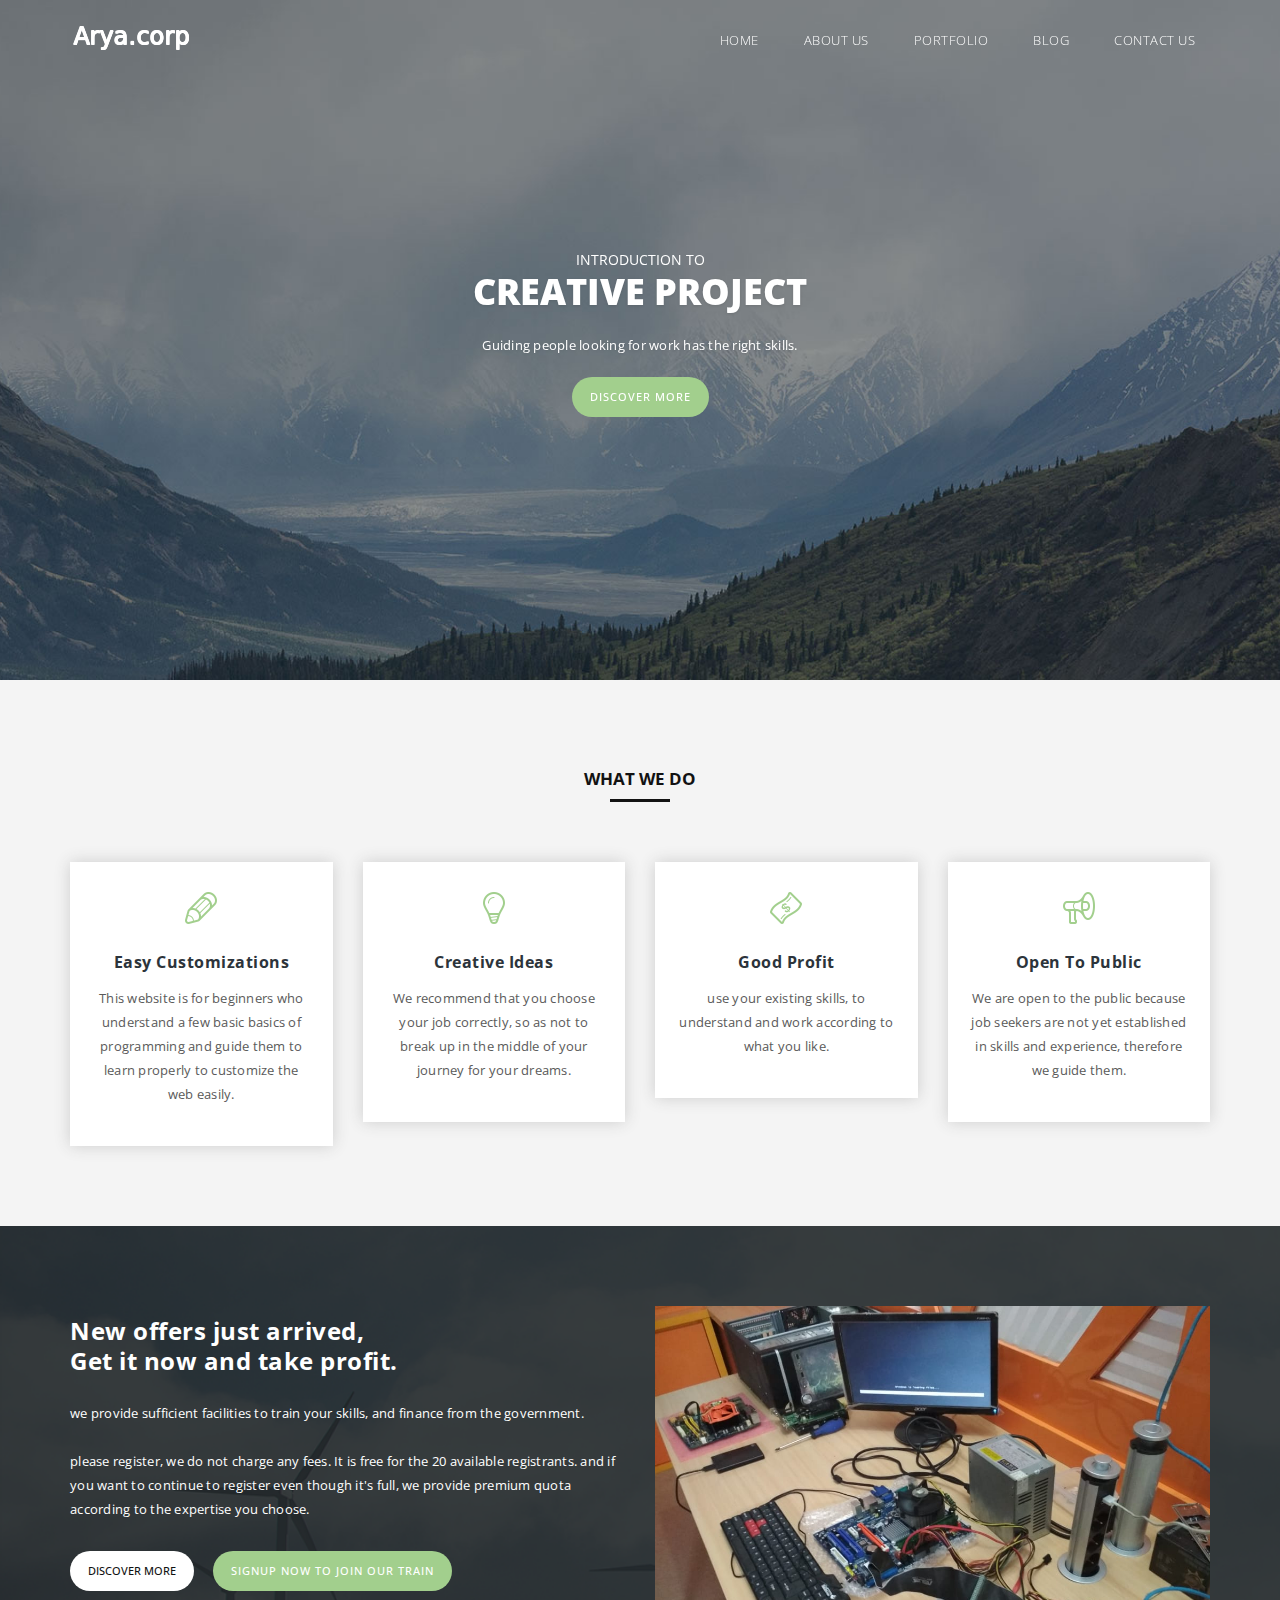
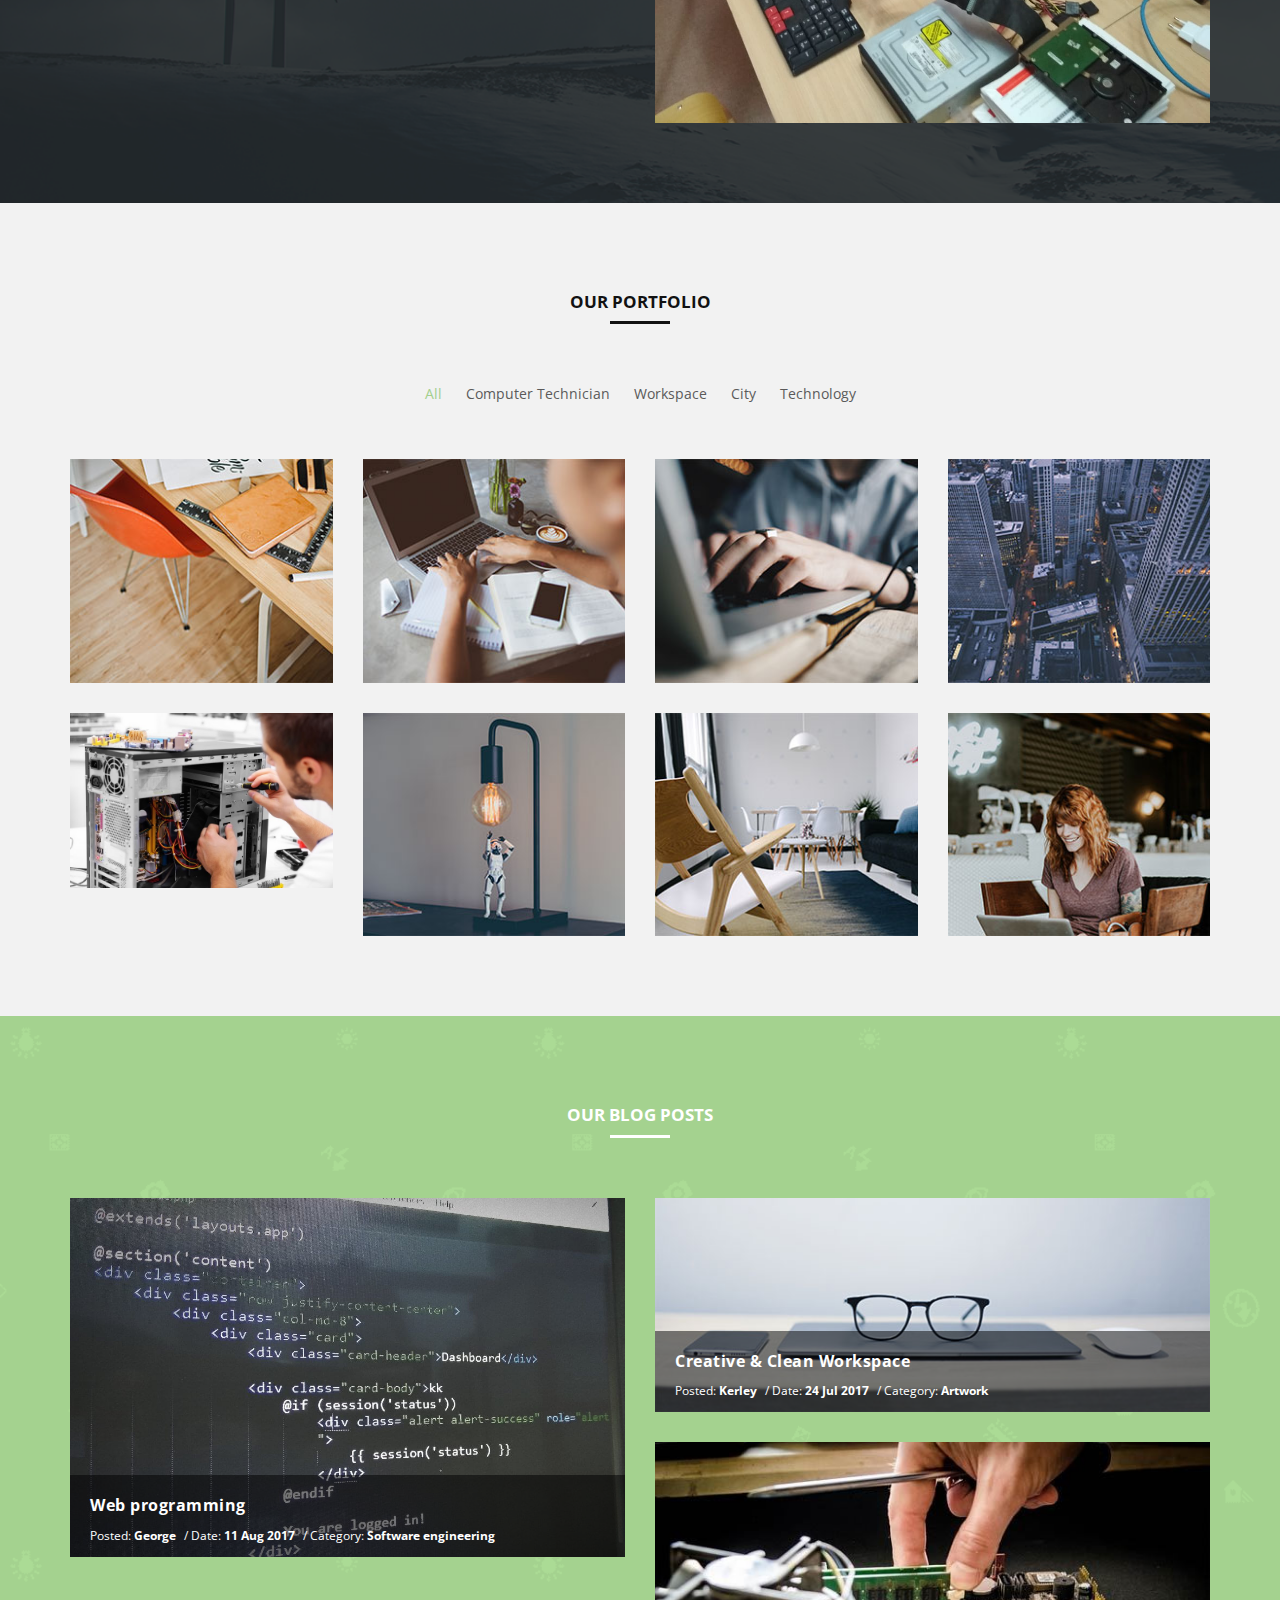
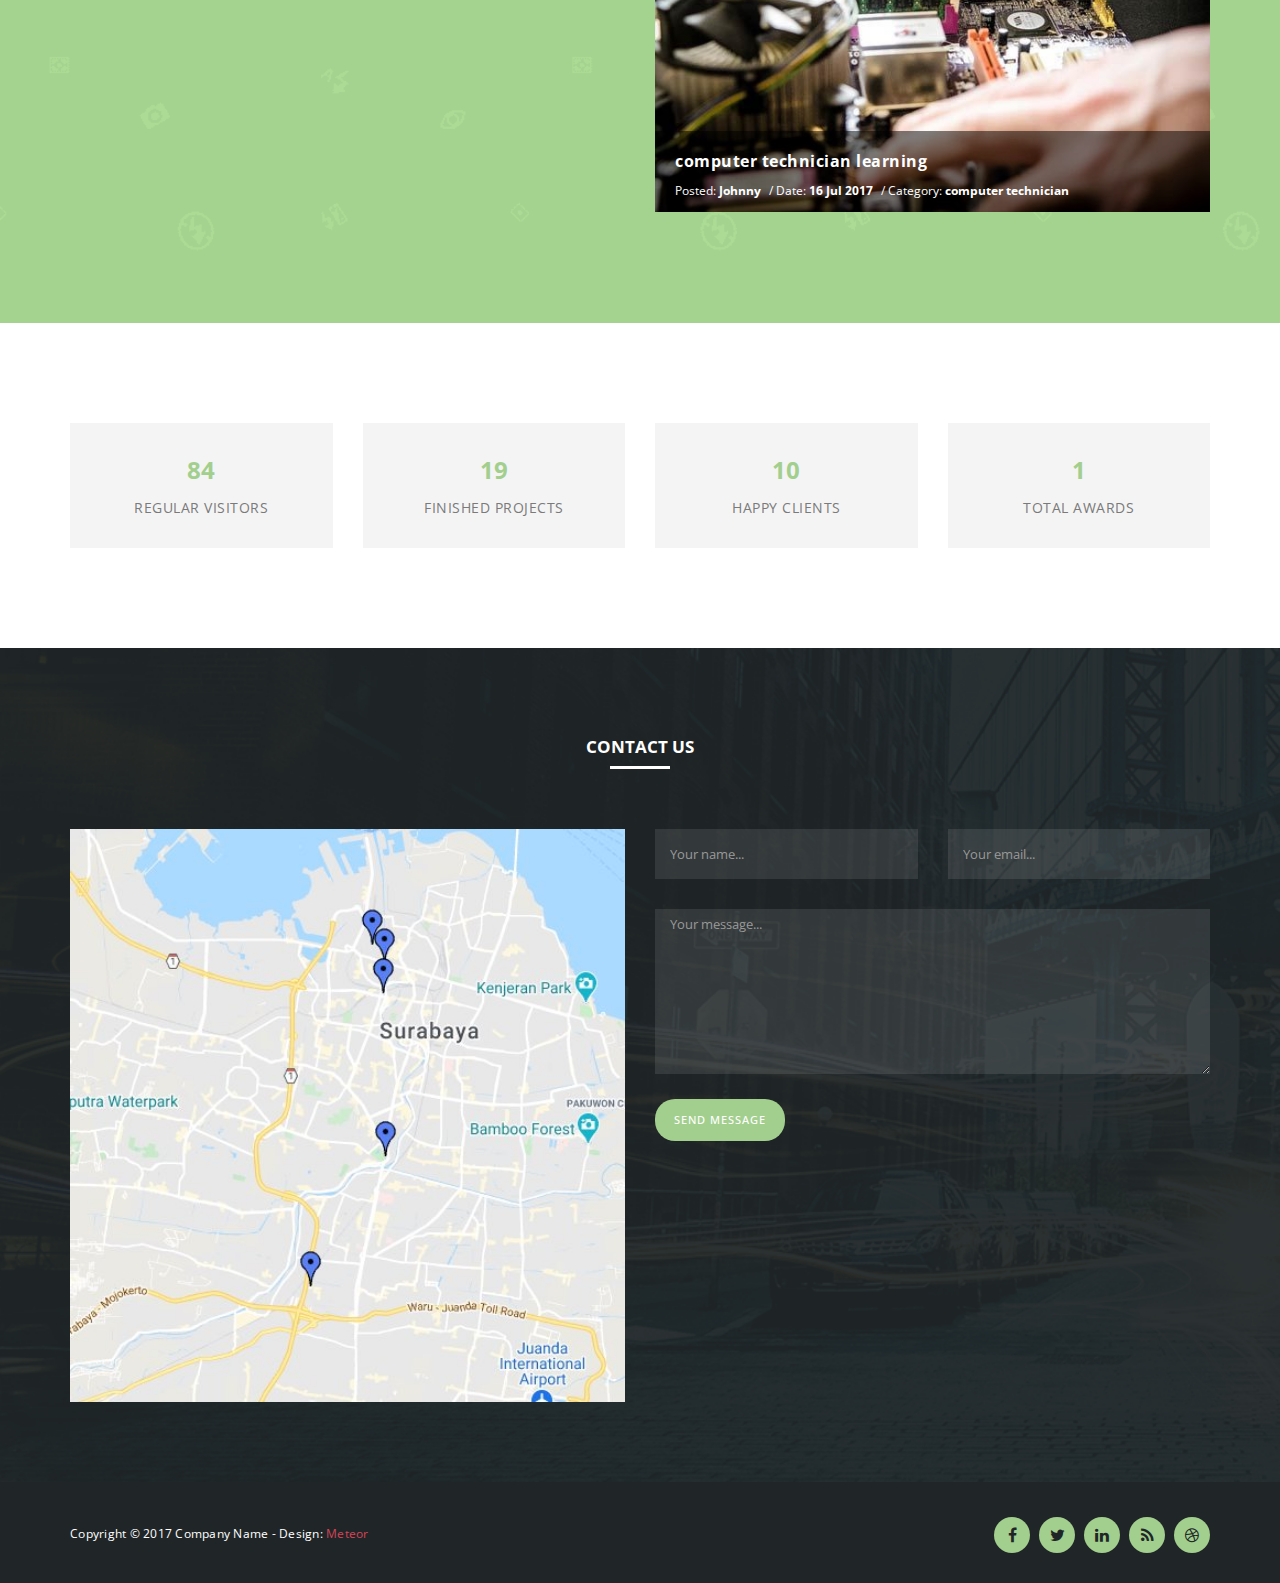
<file: index.html>
<!DOCTYPE html>
<html>
    <head>
        <meta charset="utf-8">
        <meta http-equiv="X-UA-Compatible" content="IE=edge,chrome=1">
        <title>Belajar pemrograman</title>
<!--

Template 2089 Meteor

http://www.tooplate.com/view/2089-meteor

-->
        <meta name="description" content="">
        <meta name="viewport" content="width=device-width, initial-scale=1">
        <link rel="apple-touch-icon" href="apple-touch-icon.png">

        <link rel="stylesheet" href="css/bootstrap.min.css">
        <link rel="stylesheet" href="css/bootstrap-theme.min.css">
        <link rel="stylesheet" href="css/fontAwesome.css">
        <link rel="stylesheet" href="css/hero-slider.css">
        <link rel="stylesheet" href="css/tooplate-style.css">

        <link href="https://fonts.googleapis.com/css?family=Open+Sans:300,400,600,700,800" rel="stylesheet">

        <script src="js/vendor/modernizr-2.8.3-respond-1.4.2.min.js"></script>
    </head>

<body>
    <div class="header">
        <div class="container">
            <nav class="navbar navbar-inverse" role="navigation">
                <div class="navbar-header">
                    <button type="button" id="nav-toggle" class="navbar-toggle" data-toggle="collapse" data-target="#main-nav">
                        <span class="sr-only">Toggle navigation</span>
                        <span class="icon-bar"></span>
                        <span class="icon-bar"></span>
                        <span class="icon-bar"></span>
                    </button>
                    <a href="#" class="navbar-brand scroll-top">
                        <div class="logo"></div>
                    </a>
                </div>
                <!--/.navbar-header-->
                <div id="main-nav" class="collapse navbar-collapse">
                    <ul class="nav navbar-nav">
                        <li><a href="#" class="scroll-top">Home</a></li>
                        <li><a href="#" class="scroll-link" data-id="about">About Us</a></li>
                        <li><a href="#" class="scroll-link" data-id="portfolio">Portfolio</a></li>
                        <li><a href="#" class="scroll-link" data-id="blog">Blog</a></li>
                        <li><a href="#" class="scroll-link" data-id="contact">Contact Us</a></li>
                    </ul>
                </div>
                <!--/.navbar-collapse-->
            </nav>
            <!--/.navbar-->
        </div>
        <!--/.container-->
    </div>
    <!--/.header-->


    <section class="cd-hero">
        <ul class="cd-hero-slider autoplay">  
        <!-- 
            <ul class="cd-hero-slider autoplay"> for slider auto play 
            <ul class="cd-hero-slider"> for disabled auto play
        -->
            <li class="selected first-slide">
                <div class="cd-full-width">
                    <div class="tm-slide-content-div slide-caption">
                        <span>Introduction to</span>
                        <h2>Creative Project</h2>
                        <p>Guiding people looking for work has the right skills.</p>
                        <div class="primary-button">
                            <a href="#" class="scroll-link" data-id="about">Discover More</a>
                        </div>                           
                    </div>                   
                </div> <!-- .cd-full-width -->
            </li>

            <li class="second-slide">
                <div class="cd-full-width">
                    <div class="tm-slide-content-div slide-caption">
                        <span>We Are Perfect Staffs</span>
                        <h2>Our Team Members</h2>
                        <p>Our team works in the field of programming, making understanding learning to program easy. We will support you in learning properly according to the chosen part of the job.</p>
                        <div class="primary-button">
                            <a href="#">Read More</a>
                        </div>                        
                    </div>                     
                </div> <!-- .cd-full-width -->
            </li>

            <li class="third-slide">
                <div class="cd-full-width">
                    <div class="tm-slide-content-div slide-caption">
                        <span>Design is a hobby</span>
                        <h2>Responsive Layout</h2>
                        <p>Making design as a hobby is something unusual, but we get used to finding fun or a match in the work itself, making it easy!</p>
                        <div class="primary-button">
                            <a href="#">View Details</a>
                        </div>                           
                    </div>                         
                </div> <!-- .cd-full-width -->
            </li>
        </ul> <!-- .cd-hero-slider -->

        <div class="cd-slider-nav">
            <nav>
                <span class="cd-marker item-1"></span>
                
                <ul>
                    <li class="selected"><a href="#0"></a></li>
                    <li><a href="#0"></a></li>
                    <li><a href="#0"></a></li>                        
                </ul>
            </nav> 
        </div> <!-- .cd-slider-nav -->
    </section> <!-- .cd-hero -->

    <div id="about" class="page-section">
        <div class="container">
            <div class="row">
                <div class="col-md-12">
                    <div class="section-heading">
                        <h4>What We Do</h4>
                        <div class="line-dec"></div>
                    </div>
                </div>
            </div>
            <div class="row">
                <div class="col-md-3 col-sm-6 col-xs-12">
                    <div class="service-item first-service">
                        <div class="icon"></div>
                        <h4>Easy Customizations</h4>
                        <p>This website is for beginners who understand a few basic basics of programming and guide them to learn properly to customize the web easily.</p>
                    </div>
                </div>
                 <div class="col-md-3 col-sm-6 col-xs-12">
                    <div class="service-item second-service">
                        <div class="icon"></div>
                        <h4>Creative Ideas</h4>
                        <p>We recommend that you choose your job correctly, so as not to break up in the middle of your journey for your dreams.</p>
                    </div>
                </div>
                 <div class="col-md-3 col-sm-6 col-xs-12">
                    <div class="service-item third-service">
                        <div class="icon"></div>
                        <h4>Good Profit</h4>
                        <p>use your existing skills, to understand and work according to what you like.
                        </p>
                    </div>
                </div>
                 <div class="col-md-3 col-sm-6 col-xs-12">
                    <div class="service-item fourth-service">
                        <div class="icon"></div>
                        <h4>Open To Public</h4>
                        <p>We are open to the public because job seekers are not yet established in skills and experience, therefore we guide them.</p>
                    </div>
                </div>
            </div>
        </div>
    </div>

    <div id="what-we-do">
        <div class="container">
            <div class="row">
                <div class="col-md-6">
                    <div class="left-text">
                        <h4>New offers just arrived,<br>Get it now and take profit.</h4>
                        <p>we provide sufficient facilities to train your skills, and finance from the government.
                        <br><br>please register, we do not charge any fees. It is free for the 20 available registrants. and if you want to continue to register even though it's full, we provide premium quota according to the expertise you choose.
                    </p>
                        <ul>
                            <li>
                                <div class="white-button">
                                    <a href="#" class="scroll-link" data-id="portfolio">Discover More</a>
                                </div>
                            </li>
                            <li>
                                <div class="primary-button">
                                    <a href="#">SignUp Now to join our train</a>
                                </div>
                            </li>
                        </ul>
                    </div>
                </div>
                <div class="col-md-6">
                    <div class="right-image">
                        <img src="img/what-we-do-right-image.png" alt="">
                    </div>
                </div>
            </div>
        </div>
    </div>


    <div id="portfolio" class="page-section">
        <div class="content-wrapper">
            <div class="inner-container container">
                <div class="row">
                    <div class="col-md-12">
                        <div class="section-heading">
                            <h4>Our Portfolio</h4>
                            <div class="line-dec"></div>
                        </div>
                    </div>
                </div>
                <div class="projects-holder-3">
                    <div class="filter-categories">
                        <ul class="project-filter">
                            <li class="filter" data-filter="all"><span>All</span></li>
                            <li class="filter" data-filter="nature"><span>Computer technician</span></li>
                            <li class="filter" data-filter="workspace"><span>Workspace</span></li>
                            <li class="filter" data-filter="city"><span>City</span></li>
                            <li class="filter" data-filter="technology"><span>Technology</span></li>
                        </ul>
                    </div>
                    <div class="projects-holder">
                        <div class="row">
                            <div class="col-md-3 col-sm-6 project-item mix workspace">
                              <div class="thumb">
                                  <div class="image">
                                    <img src="img/portfolio_01.jpg">
                                  </div>
                                  <div class="hover-effect">
                                    <a href="img/portfolio_big_01.jpg" data-lightbox="image-1"><i class="fa fa-search"></i></a>
                                  </div>
                              </div>
                            </div>
                            <div class="col-md-3 col-sm-6 project-item mix workspace">
                              <div class="thumb">
                                  <div class="image">
                                    <img src="img/portfolio_02.jpg">
                                  </div>
                                  <div class="hover-effect">
                                    <a href="img/portfolio_big_02.jpg" data-lightbox="image-1"><i class="fa fa-search"></i></a>
                                  </div>
                              </div>
                            </div>
                            <div class="col-md-3 col-sm-6 project-item mix technology">
                              <div class="thumb">
                                  <div class="image">
                                    <img src="img/portfolio_03.jpg">
                                  </div>
                                  <div class="hover-effect">
                                    <a href="img/portfolio_big_03.jpg" data-lightbox="image-1"><i class="fa fa-search"></i></a>
                                  </div>
                              </div>
                            </div>
                            <div class="col-md-3 col-sm-6 project-item mix city">
                              <div class="thumb">
                                  <div class="image">
                                    <img src="img/portfolio_04.jpg">
                                  </div>
                                  <div class="hover-effect">
                                    <a href="img/portfolio_big_04.jpg" data-lightbox="image-1"><i class="fa fa-search"></i></a>
                                  </div>
                              </div>
                            </div>
                            <div class="col-md-3 col-sm-6 project-item mix nature">
                              <div class="thumb">
                                  <div class="image">
                                    <img src="img/portfolio_05.jpg">
                                  </div>
                                  <div class="hover-effect">
                                    <a href="img/portfolio_big_05.jpg" data-lightbox="image-1"><i class="fa fa-search"></i></a>
                                  </div>
                              </div>
                            </div>
                            <div class="col-md-3 col-sm-6 project-item mix technology">
                              <div class="thumb">
                                  <div class="image">
                                    <img src="img/portfolio_06.jpg">
                                  </div>
                                  <div class="hover-effect">
                                    <a href="img/portfolio_big_06.jpg" data-lightbox="image-1"><i class="fa fa-search"></i></a>
                                  </div>
                              </div>
                            </div>
                            <div class="col-md-3 col-sm-6 project-item mix workspace">
                              <div class="thumb">
                                  <div class="image">
                                    <img src="img/portfolio_07.jpg">
                                  </div>
                                  <div class="hover-effect">
                                    <a href="img/portfolio_big_07.jpg" data-lightbox="image-1"><i class="fa fa-search"></i></a>
                                  </div>
                              </div>
                            </div>
                            <div class="col-md-3 col-sm-6 project-item mix city">
                              <div class="thumb">
                                  <div class="image">
                                    <img src="img/portfolio_08.jpg">
                                  </div>
                                  <div class="hover-effect">
                                    <a href="img/portfolio_big_08.jpg" data-lightbox="image-1"><i class="fa fa-search"></i></a>
                                  </div>
                              </div>
                            </div>
                        </div>
                    </div>
                </div>
            </div>
        </div> 
    </div>


    <div id="blog" class="page-section">
        <div class="container">
            <div class="row">
                <div class="col-md-12">
                    <div class="section-heading">
                        <h4>Our Blog Posts</h4>
                        <div class="line-dec"></div>
                    </div>
                </div>
            </div>
            <div class="row">
                <div class="col-md-6">
                    <div class="blog-item b1">
                        <div class="thumb">
                            <img src="img/blog_01.jpg" alt="">
                            <div class="text-content">
                                <h4>Web programming</h4>
                                <span>Posted: <em>George</em>  /  Date: <em>11 Aug 2017</em>  /  Category: <em>Software engineering</em></span>
                            </div>
                        </div>
                    </div>
                </div>
                <div class="col-md-6">
                    <div class="blog-item second-blog b2">
                        <div class="thumb">
                            <img src="img/blog_02.jpg" alt="">
                            <div class="text-content">
                                <h4>Creative &amp; Clean Workspace</h4>
                                <span>Posted: <em>Kerley</em>  /  Date: <em>24 Jul 2017</em>  /  Category: <em>Artwork</em></span>
                            </div>
                        </div>
                    </div>
                </div>
                <div class="col-md-6">
                    <div class="blog-item b3">
                        <div class="thumb">
                            <img src="img/blog_03.jpg" alt="">
                            <div class="text-content">
                                <h4>computer technician learning</h4>
                                <span>Posted: <em>Johnny</em>  /  Date: <em>16 Jul 2017</em>  /  Category: <em>computer technician</em></span>
                            </div>
                        </div>
                    </div>
                </div>
            </div>
            <div class="row">
                <div class="col-md-12">
                    <div class="pop">
                      <span>✖</span>
                      <p>At Social Hackers Academy we offer a holistic approach on you getting access to the tech industry.<br><br>
                        We’ve created 4 courses that cover all ends on you getting the required technical and personal skills to land a future proof career.<br><br>
                        Best thing about our coding bootcamp is that’s 100% free. We are a Nonprofit organization that offers our classes for free as long as you are an EU citizen who is unemployed, migrant or refugee.</p>
                    </div>
                    <div class="pop2">
                      <span>✖</span>
                      <p>Health and safety is one of the oldest engineering concerns. Sanitation engineering and public health drastically improved the quality of life amongst ancient peoples, through the construction of aqueducts and sewage drainage systems. Working with machinery can greatly simplify certain tasks, but also leaves room for dangerous workplace accidents. <br><br> With the Industrial Revolution, machinery became much larger and more complex, and the need for safety became a much more prominent concern. Topics in this category deal with the concern for human safety in and out the workplace and the general well-being and healthiness of the population.</p>
                    </div>
                    <div class="pop3">
                      <span>✖</span>
                      <p>Computer technicians provide computer and network support within businesses, government offices and nonprofit organizations. They may also work for third-party computer support businesses. Computer technicians are responsible for installing, maintaining and troubleshooting hardware and software as well as answering computer-related questions from employees and customers. Some of their specific responsibilities include: <br><br>
                    <ul>
                      <li> Setting up new computer systems and installing, maintaining and troubleshooting the software</li>
                      <li> Ensuring that internet security software is up-to-date and running smoothly
                        Repairing hardware and servers as necessary</li>
                      <li> Testing, troubleshooting and implementing new software programs within a company</li>
                      <li> Providing technical assistance and identifying solutions as necessary</li>
                      <li> Participating in onboarding for new hires and training non-IT professionals on computers and software</li>
                    </ul></p>
                    </div>
                </div>
            </div>
        </div>
    </div>

    <div id="fun-facts">
        <div class="container">
            <div class="row">
                <div class="col-md-3 col-sm-6 col-xs-12">
                    <div class="fact-item">
                        <div class="counter" data-count="926">0</div>
                        <span>Regular Visitors</span>
                    </div>
                </div>
                <div class="col-md-3 col-sm-6 col-xs-12">
                    <div class="fact-item">
                        <div class="counter" data-count="214">0</div>
                        <span>Finished Projects</span>
                    </div>
                </div>
                <div class="col-md-3 col-sm-6 col-xs-12">
                    <div class="fact-item">
                        <div class="counter" data-count="118">0</div>
                        <span>Happy Clients</span>
                    </div>
                </div>
                <div class="col-md-3 col-sm-6 col-xs-12">
                    <div class="fact-item">
                        <div class="counter" data-count="16">0</div>
                        <span>Total Awards</span>
                    </div>
                </div>
            </div>
        </div>
    </div>


    <div id="contact" class="page-section">
        <div class="container">
            <div class="row">
                <div class="col-md-12">
                    <div class="section-heading">
                        <h4>Contact Us</h4>
                        <div class="line-dec"></div>
                    </div>
                </div>
            </div>
            <div class="row">
                <div class="col-md-6">
                    <div class="map">
                        <img src="img/map.jpg" alt="">
                    </div>
                </div>
                <div class="col-md-6">
                    <div class="row">
                      <form id="contact" action="" method="post">
                        <div class="col-md-6">
                          <fieldset>
                            <input name="name" type="text" class="form-control" id="name" placeholder="Your name..." required="">
                          </fieldset>
                        </div>
                        <div class="col-md-6">
                          <fieldset>
                            <input name="email" type="email" class="form-control" id="email" placeholder="Your email..." required="">
                          </fieldset>
                        </div>
                        <div class="col-md-12">
                          <fieldset>
                            <textarea name="message" rows="6" class="form-control" id="message" placeholder="Your message..." required=""></textarea>
                          </fieldset>
                        </div>
                        <div class="col-md-12">
                          <fieldset>
                            <button type="submit" id="form-submit" class="btn">Send Message</button>
                          </fieldset>
                        </div>
                      </form>
                    </div>
                </div>
            </div>
        </div>
    </div>


    <footer>
        <div class="container">
            <div class="row">
                <div class="col-md-6">
                    <div class="copyright-text">
                        <p>Copyright &copy; 2017 Company Name 
                        
                        - Design: <a href="http://www.tooplate.com/view/2089-meteor" target="_parent">Meteor</a></p>
                    </div>
                </div>
                <div class="col-md-6">
                    <div class="social-icons">
                        <ul>
                            <li>
                                <a href="#"><i class="fa fa-facebook"></i></a>
                            </li>
                            <li>
                                <a href="#"><i class="fa fa-twitter"></i></a>
                            </li>
                            <li>
                                <a href="#"><i class="fa fa-linkedin"></i></a>
                            </li>
                            <li>
                                <a href="#"><i class="fa fa-rss"></i></a>
                            </li>
                            <li>
                                <a href="#"><i class="fa fa-dribbble"></i></a>
                            </li>
                        </ul>
                    </div>
                </div>
            </div>
        </div>
    </footer>


    <script src="//ajax.googleapis.com/ajax/libs/jquery/1.11.2/jquery.min.js"></script>
    <script>window.jQuery || document.write('<script src="js/vendor/jquery-1.11.2.min.js"><\/script>')</script>

    <script src="js/vendor/bootstrap.min.js"></script>

    <script src="js/plugins.js"></script>
    <script src="js/main.js"></script>

    <script src="http://ajax.googleapis.com/ajax/libs/jquery/1.10.2/jquery.min.js" type="text/javascript"></script>
    <script type="text/javascript">
    $(document).ready(function() {
        // navigation click actions 
        $('.scroll-link').on('click', function(event){
            event.preventDefault();
            var sectionID = $(this).attr("data-id");
            scrollToID('#' + sectionID, 750);
        });
        // scroll to top action
        $('.scroll-top').on('click', function(event) {
            event.preventDefault();
            $('html, body').animate({scrollTop:0}, 'slow');         
        });
        // mobile nav toggle
        $('#nav-toggle').on('click', function (event) {
            event.preventDefault();
            $('#main-nav').toggleClass("open");
        });
    });
    // scroll function
    function scrollToID(id, speed){
        var offSet = 50;
        var targetOffset = $(id).offset().top - offSet;
        var mainNav = $('#main-nav');
        $('html,body').animate({scrollTop:targetOffset}, speed);
        if (mainNav.hasClass("open")) {
            mainNav.css("height", "1px").removeClass("in").addClass("collapse");
            mainNav.removeClass("open");
        }
    }
    if (typeof console === "undefined") {
        console = {
            log: function() { }
        };
    }
    </script>
</body>
</html>
</file>
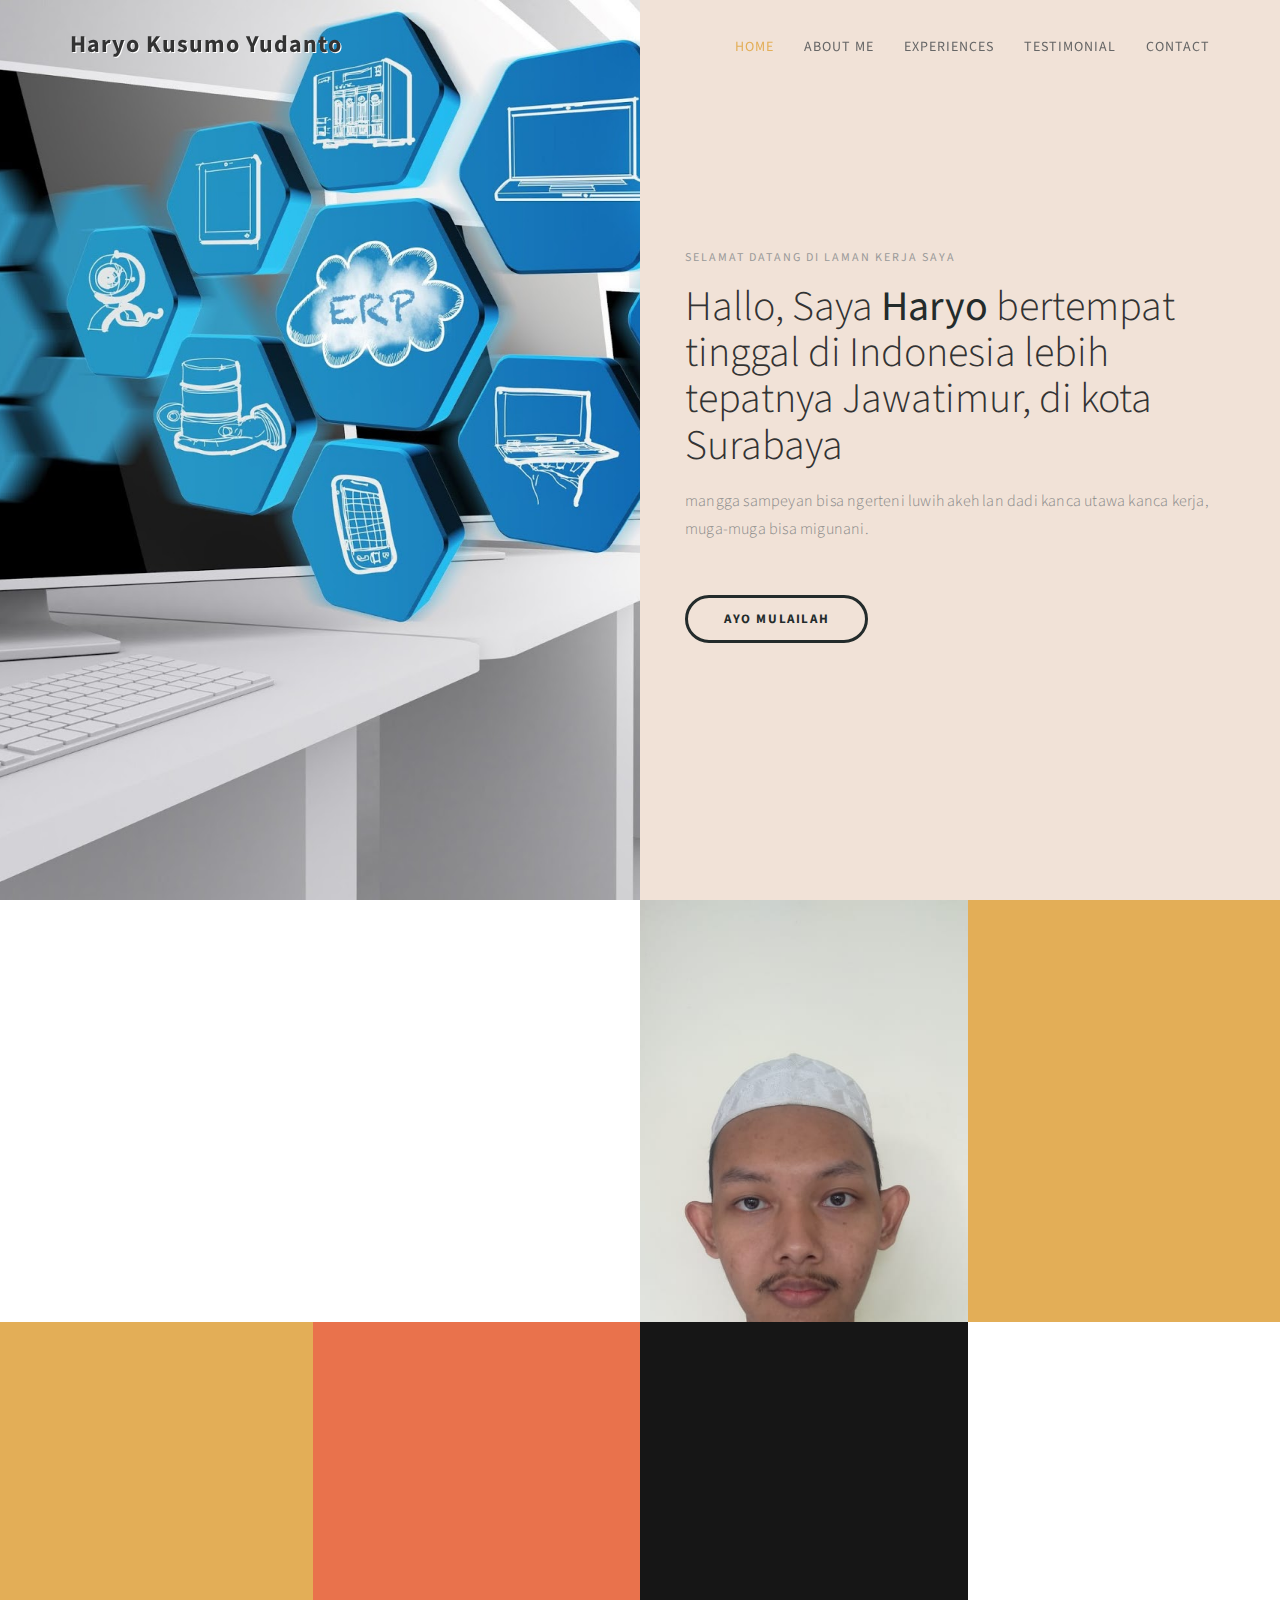
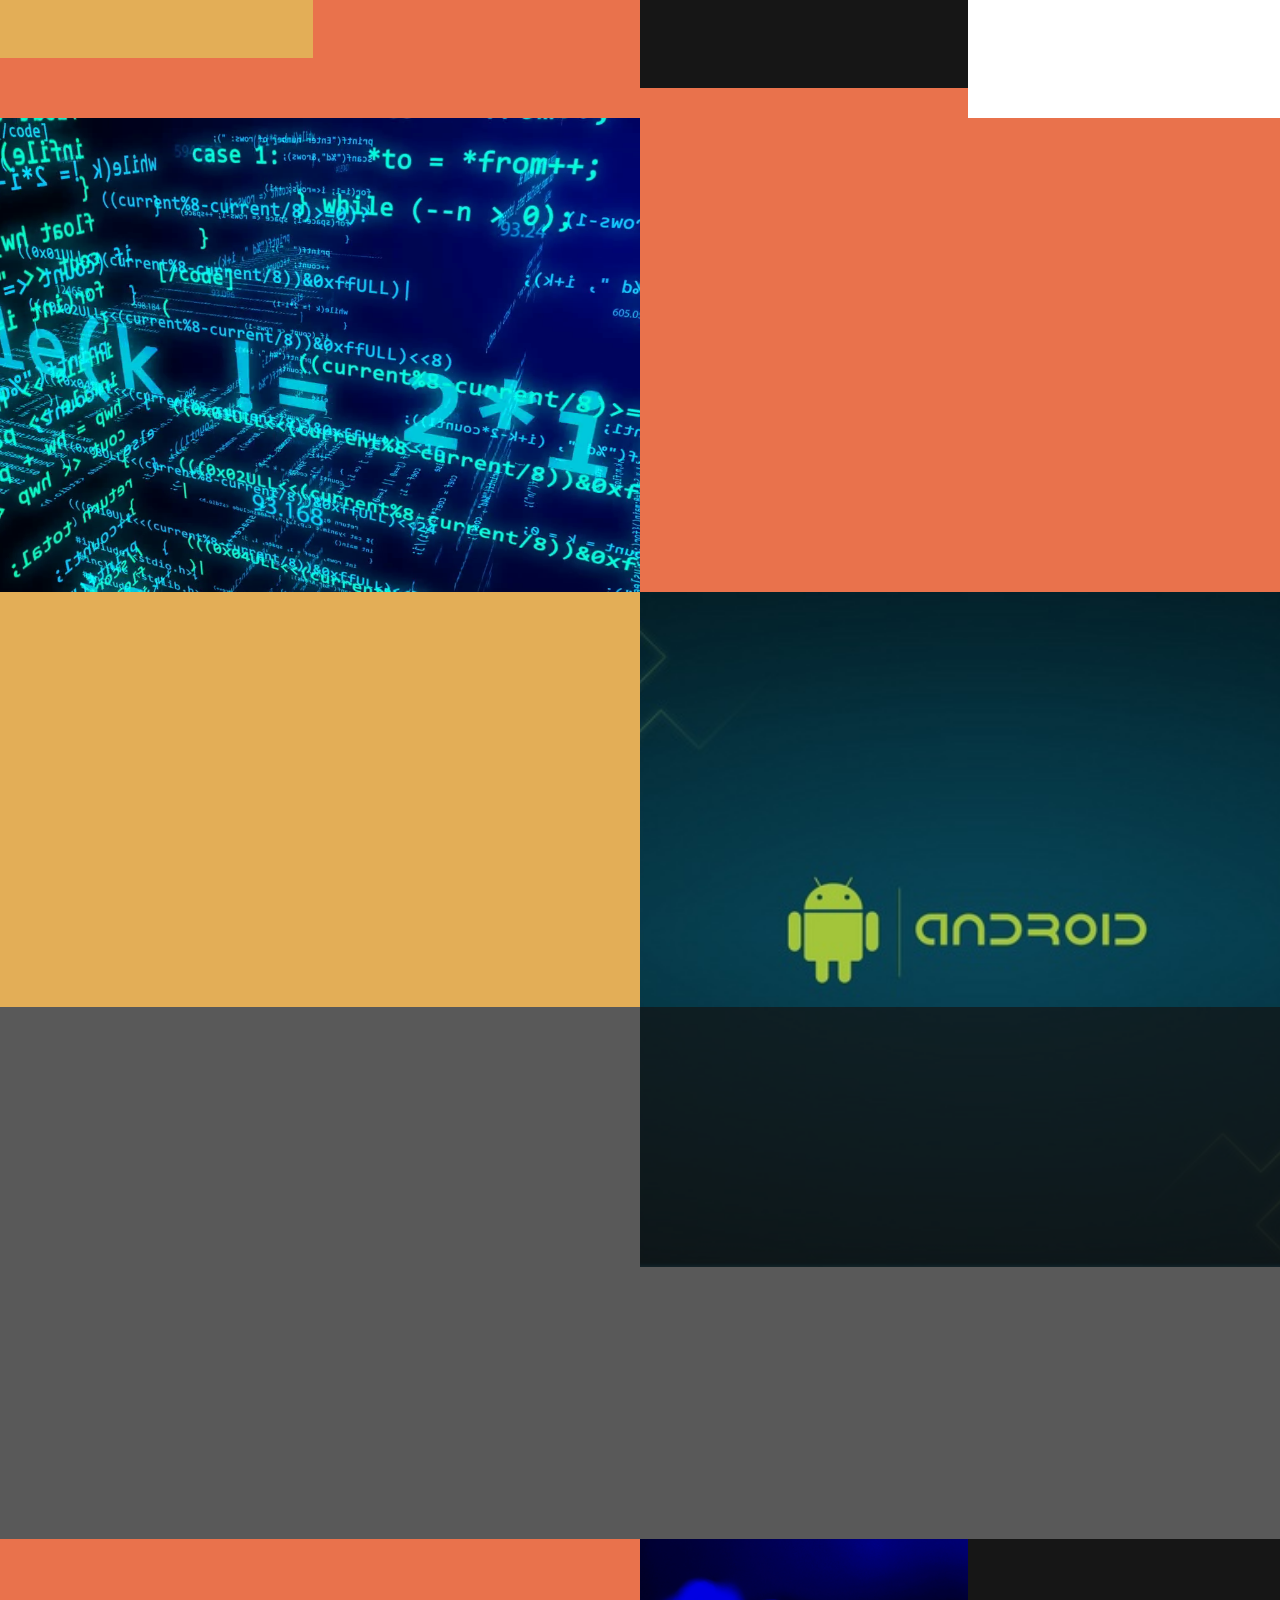
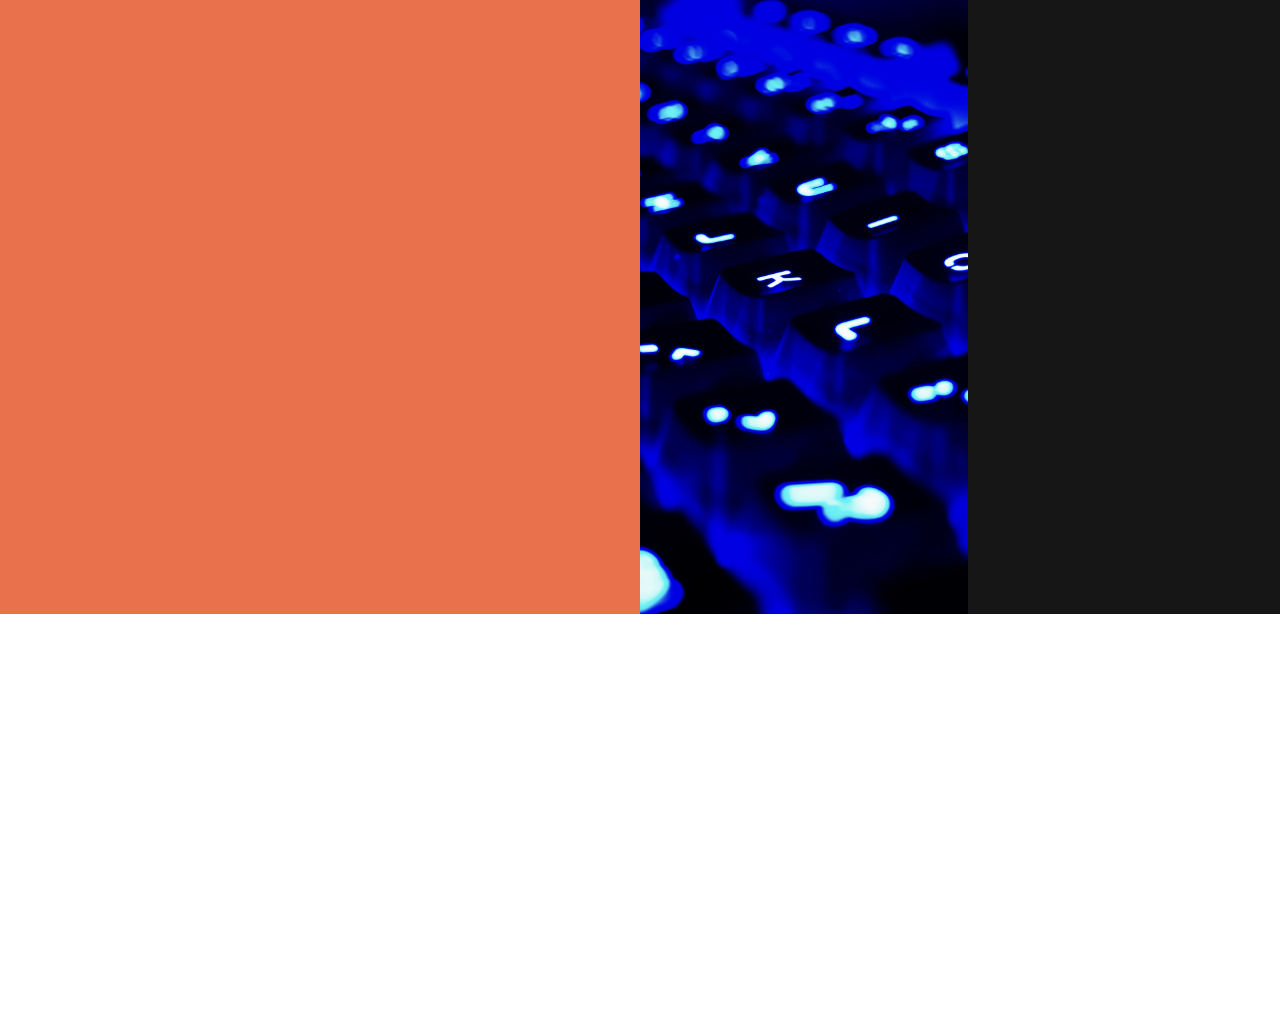
<file: template-haryo/index.html>
<!DOCTYPE html>
<html lang="en">
<head>

<meta charset="UTF-8">
<meta http-equiv="X-UA-Compatible" content="IE=Edge">
<meta name="description" content="">
<meta name="keywords" content="">
<meta name="author" content="templatemo">
<meta name="viewport" content="width=device-width, initial-scale=1, maximum-scale=1">

<title>Haryo HTML CSS Template</title>
<!--
Stimulus Template
http://www.templatemo.com/tm-498-stimulus
-->
<link rel="stylesheet" href="css/bootstrap.min.css">
<link rel="stylesheet" href="css/animate.css">
<link rel="stylesheet" href="css/font-awesome.min.css">
<link rel="stylesheet" href="css/templatemo-style.css">

<link href="https://fonts.googleapis.com/css?family=Source+Sans+Pro:300,400,700" rel="stylesheet">

</head>
<body data-spy="scroll" data-target=".navbar-collapse" data-offset="50">


<!-- PRE LOADER -->

<div class="preloader">
     <div class="spinner">
          <span class="spinner-rotate"></span>
     </div>
</div>


<!-- Navigation Section -->

<div class="navbar navbar-fixed-top custom-navbar" role="navigation">
     <div class="container">

          <!-- navbar header -->
          <div class="navbar-header">
               <button class="navbar-toggle" data-toggle="collapse" data-target=".navbar-collapse">
                    <span class="icon icon-bar"></span>
                    <span class="icon icon-bar"></span>
                    <span class="icon icon-bar"></span>
               </button>
               <a href="#" class="navbar-brand">Haryo Kusumo Yudanto</a>
          </div>

          <div class="collapse navbar-collapse">
               <ul class="nav navbar-nav navbar-right">
                    <li><a href="#home" class="smoothScroll">Home</a></li>
                    <li><a href="#about" class="smoothScroll">About Me</a></li>
                    <li><a href="#experience" class="smoothScroll">Experiences</a></li>
                    <li><a href="#quotes" class="smoothScroll">Testimonial</a></li>
                    <li><a href="#contact" class="smoothScroll">Contact</a></li>
               </ul>
          </div>

     </div>
</div>


<!-- Home Section -->

<section id="home" class="parallax-section">
     <div class="container">
          <div class="row">

               <div class="col-md-6 col-sm-6">
                    <div class="home-img"></div>
               </div>

               <div class="col-md-6 col-sm-6">
                    <div class="home-thumb">
                         <div class="section-title">
                              <h4 class="wow fadeInUp" data-wow-delay="0.3s">Selamat Datang Di Laman Kerja Saya</h4>
                              <h1 class="wow fadeInUp" data-wow-delay="0.6s">Hallo, Saya <strong>Haryo</strong> bertempat tinggal di Indonesia lebih tepatnya Jawatimur, di kota Surabaya</h1>
                              <p class="wow fadeInUp" data-wow-delay="0.9s">mangga sampeyan bisa ngerteni luwih akeh lan dadi kanca utawa kanca kerja, muga-muga bisa migunani.</p>
                              
                              <a href="#about" class="wow fadeInUp smoothScroll section-btn btn btn-success" data-wow-delay="1.4s">Ayo Mulailah</a>
                              
                         </div>
                    </div>
               </div>


          </div>
     </div>
</section>


<!-- About Section -->

<section id="about" class="parallax-section">
     <div class="container">
          <div class="row">

               <div class="col-md-6 col-sm-12">
                    <div class="about-thumb">
                         <div class="wow fadeInUp section-title" data-wow-delay="0.4s">
                              <h1>Dengan Penulis</h1>
                              <p class="color-yellow">Membuat  web css template ini untuk mempelajari struktur laman template</p>
                         </div>
                         <div class="wow fadeInUp" data-wow-delay="0.8s">
                              <p>RPL community yang terdiri teman-teman saya belajar bersama untuk melatih pemrograman web.</p>
                              <p>Web Pemrograman terdiri atas Backend dan Frontend dll, keahlian yang diperlukan dalam basis pemrograman.</p>
                         </div>
                    </div>
               </div>

               <div class="col-md-3 col-sm-6">
                    <div class="background-image about-img"></div>
               </div>

               <div class="bg-yellow col-md-3 col-sm-6">
                    <div class="skill-thumb">
                         <div class="wow fadeInUp section-title color-white" data-wow-delay="1.2s">
                              <h1>My Skills</h1>
                              <p class="color-white">Photoshop . HTML CSS JS . Web Design . Teknisi Komputer</p>
                         </div>

                         <div class=" wow fadeInUp skills-thumb" data-wow-delay="1.6s">
                         <strong>Frontend Design</strong>
                              <span class="color-white pull-right">90%</span>
                                   <div class="progress">
                                        <div class="progress-bar progress-bar-primary" role="progressbar" aria-valuenow="90" aria-valuemin="0" aria-valuemax="100" style="width: 90%;"></div>
                                   </div>

                         <strong>Backend processing</strong>
                              <span class="color-white pull-right">70%</span>
                                   <div class="progress">
                                        <div class="progress-bar progress-bar-primary" role="progressbar" aria-valuenow="70" aria-valuemin="0" aria-valuemax="100" style="width: 70%;"></div>
                                   </div>

                         <strong>HTML5 & CSS3</strong>
                              <span class="color-white pull-right">80%</span>
                                   <div class="progress">
                                        <div class="progress-bar progress-bar-primary" role="progressbar" aria-valuenow="80" aria-valuemin="0" aria-valuemax="100" style="width: 80%;"></div>
     
     </div>

                                        <div class=" wow fadeInUp skills-thumb" data-wow-delay="1.6s">
                                        <strong>Teknisi Komputer</strong>
                                             <span class="color-white pull-right">90%</span>
                                                  <div class="progress">
                                                       <div class="progress-bar progress-bar-primary" role="progressbar" aria-valuenow="90" aria-valuemin="0" aria-valuemax="100" style="width: 90%;"></div>                              </div>
                         </div>

                    </div>
               </div>

          </div>
     </div>
</section>


<!-- Service Section -->

<section id="service" class="parallax-section">
     <div class="container">
          <div class="row">

               <div class="bg-yellow col-md-3 col-sm-6">
                    <div class="wow fadeInUp color-white service-thumb" data-wow-delay="0.8s">
                         <i class="fa fa-desktop"></i>
                              <h3>Design Antarmuka</h3>
                              <p class="color-white">Communitas kami bergerak untuk menjual, membuat, mengedit web design.</p>
                    </div>
               </div>

               <div class="col-md-3 col-sm-6">
                    <div class="wow fadeInUp color-white service-thumb" data-wow-delay="1.2s">
                         <i class="fa fa-paper-plane"></i>
                              <h3>Media Terencana</h3>
                              <p class="color-white">Kami mempunyai website terposting, dan menerima pesanan sesuai permintaan.</p>
                    </div>
               </div>

               <div class="bg-dark col-md-3 col-sm-6">
                    <div class="wow fadeInUp color-white service-thumb" data-wow-delay="1.6s">
                         <i class="fa fa-table"></i>
                              <h3>Saran kami</h3>
                              <p class="color-white">Contak kami sesuai yang tersedia, biaya bisa di obrolkan bersama, Lokasi dan waktu harus jelas pada saat memesan.</p>
                    </div>
               </div>

               <div class="bg-white col-md-3 col-sm-6">
                    <div class="wow fadeInUp service-thumb" data-wow-delay="1.8s">
                         <i class="fa fa-html5"></i>
                              <h3>Coding</h3>
                              <p>Yaitu sebuah text yang berisi bahasa pemrograman di antaranya html, css, java, dll. yang di peruntukan membangun sebuah website.</p>
                    </div>
               </div>

          </div>
     </div>
</section>


<!-- Experience Section -->

<section id="experience" class="parallax-section">
     <div class="container">
          <div class="row">

               <div class="col-md-6 col-sm-6">
                    <div class="background-image experience-img"></div>
               </div>

               <div class="col-md-6 col-sm-6">
                    <div class="color-white experience-thumb">
                         <div class="wow fadeInUp section-title" data-wow-delay="0.8s">
                              <h1>My Experiences</h1>
                              <p class="color-white">Saya belajar RPL Selama 4bulan bergabung di RGI community.dan berkat itu saya bisa berkarya.</p>
                         </div>

                         <div class="wow fadeInUp color-white media" data-wow-delay="1.2s">
                              <div class="media-object media-left">
                                   <i class="fa fa-laptop"></i>
                              </div>
                              <div class="media-body">
                                   <h3 class="media-heading">Graphic Designer <small>2014 Jul - 2015 Sep</small></h3>
                                   <p class="color-white">Saya belajar sendiri di rumah</p>
                              </div>
                         </div>

                         <div class="wow fadeInUp color-white media" data-wow-delay="1.6s">
                              <div class="media-object media-left">
                                   <i class="fa fa-laptop"></i>
                              </div>
                              <div class="media-body">
                                   <h3 class="media-heading">RPL (Rekayasa Perangkat Lunak) <small>2020 Seb - 2020 Des</small></h3>
                                   <p class="color-white">Dilaksanakan di RGI (Rumah Gemilang Indonesia) selama 4 bulan belajar dan berkreasi</p>
                              </div>
                         </div>

                    </div>
               </div>

          </div>
     </div>
</section>


<!-- Education Section -->

<section id="education" class="parallax-section">
     <div class="container">
          <div class="row">

               <div class="col-md-6 col-sm-6">
                    <div class="color-white education-thumb">
                         <div class="wow fadeInUp section-title" data-wow-delay="0.8s">
                              <h1>Pendidikan Saya</h1>
                              <p class="color-white">Saya bersekolah di SMK YPI Darussalam 1 Cerme Gresik. pelatihan Teknisi Komputer lalu mendalami belajar RPL</p>
                         </div>

                         <div class="wow fadeInUp color-white media" data-wow-delay="1.2s">
                              <div class="media-object media-left">
                                   <i class="fa fa-laptop"></i>
                              </div>
                              <div class="media-body">
                                   <h3 class="media-heading">Pelatihan Teknisi<small>2018 Mai - 2018 Juli</small></h3>
                                   <p class="color-white">Pelaksanaan Teknisi oleh Disnaker dan Scomptec Surabaya. </p>
                              </div>
                         </div>

                         <div class="wow fadeInUp color-white media" data-wow-delay="1.6s">
                              <div class="media-object media-left">
                                   <i class="fa fa-laptop"></i>
                              </div>
                              <div class="media-body">
                                   <h3 class="media-heading">Tehnik Komputer & Jaringan <small>2012 May - 2015 Juli</small></h3>
                                   <p class="color-white">Bersekolah di SMK YPI Darussalam 1 Cerme Gresik jurusan TKJ .</p>
                              </div>
                         </div>

                    </div>
               </div>

               <div class="col-md-6 col-sm-6">
                    <div class="background-image education-img"></div>
               </div>

          </div>
     </div>
</section>


<!-- Quotes Section -->

<section id="quotes" class="parallax-section">
     <div class="overlay"></div>
     <div class="container">
          <div class="row">

               <div class="col-md-offset-1 col-md-10 col-sm-12">
                    <i class="wow fadeInUp fa fa-star" data-wow-delay="0.6s"></i>
                    <h2 class="wow fadeInUp" data-wow-delay="0.8s">Pengalaman saya membuat web dan aplikasi, degan mereparasi computer terbilang baik yang disertakan sertifikat sesuai keahlian.</h2>
                    <p class="wow fadeInUp" data-wow-delay="1s">Saya berkonsentrasi pada frontend dan backend dengan teknisi komputer, bisa dibilang berangan angan pemrogram robotik.
                    </p>
               </div>

          </div>
     </div>
</section>


<!-- Contact Section -->

<section id="contact" class="parallax-section">
     <div class="container">
          <div class="row">

               <div class="col-md-6 col-sm-12">
                    <div class="contact-form">
                         <div class="wow fadeInUp section-title" data-wow-delay="0.2s">
                              <h1 class="color-white">Say hello..</h1>
                              <p class="color-white">Anda bisa mengirim pesan atau komentar yang ingin disampaikan.</p>
                         </div>

                         <div id="contact-form">
                              <form action="#template-mo" method="post">
                                   <div class="wow fadeInUp" data-wow-delay="1s">
                                        <input name="fullname" type="text" class="form-control" id="fullname" placeholder="Your Name">
                                   </div>
                                   <div class="wow fadeInUp" data-wow-delay="1.2s">
                                        <input name="email" type="email" class="form-control" id="email" placeholder="Your Email">
                                   </div>
                                   <div class="wow fadeInUp" data-wow-delay="1.4s">
                                        <textarea name="message" rows="5" class="form-control" id="message" placeholder="Write your message..."></textarea>
                                   </div>
                                   <div class="wow fadeInUp col-md-6 col-sm-8" data-wow-delay="1.6s">
                                        <input name="submit" type="submit" class="form-control" id="submit" value="Send">
                                   </div>
                              </form>
                         </div>

                    </div>
               </div>

               <div class="col-md-3 col-sm-6">
                    <div class="background-image contact-img"></div>
               </div>

               <div class="bg-dark col-md-3 col-sm-6">
                    <div class="contact-thumb">
                         <div class="wow fadeInUp contact-info" data-wow-delay="0.6s">
                              <h3 class="color-white">Kunjungi Kantor Saya</h3>
                              <p>Jln.Embong Kerang Perum. Bhumi Cermai Apsari Blog C-14 Cerme Gresik</p>
                         </div>

                         <div class="wow fadeInUp contact-info" data-wow-delay="0.8s">
                              <h3 class="color-white">Contact.</h3>
                              <p><i class="fa fa-phone"></i> 085850367604</p>
                              <p><i class="fa fa-envelope-o"></i> <a href="mailto:hello@company.co">arya_yuda.corp@Company.co.id</a></p>
                              <p><i class="fa fa-globe"></i> <a href="#">arya_yuda.corp</a></p>
                         </div>

                    </div>
               </div>

          </div>
     </div>
</section>


<!-- Footer Section -->

<footer>
	<div class="container">
		<div class="row">

               <div class="col-md-12 col-sm-12">
                    <div class="wow fadeInUp footer-copyright" data-wow-delay="1.8s">
                         <p>Copyright &copy; 2020 Your Company
                    
                    | Design: <a href="http://www.google.com/+templatemo" target="_parent">templatemo</a></p>
                    </div>
				<ul class="wow fadeInUp social-icon" data-wow-delay="2s">
                         <li><a href="#" class="fa fa-facebook"></a></li>
                         <li><a href="#" class="fa fa-twitter"></a></li>
                         <li><a href="#" class="fa fa-google-plus"></a></li>
                         <li><a href="#" class="fa fa-dribbble"></a></li>
                         <li><a href="#" class="fa fa-linkedin"></a></li>
                    </ul>
               </div>
			
		</div>
	</div>
</footer>

<!-- SCRIPTS -->

<script src="js/jquery.js"></script>
<script src="js/bootstrap.min.js"></script>
<script src="js/jquery.parallax.js"></script>
<script src="js/smoothscroll.js"></script>
<script src="js/wow.min.js"></script>
<script src="js/custom.js"></script>

</body>
</html>
</file>
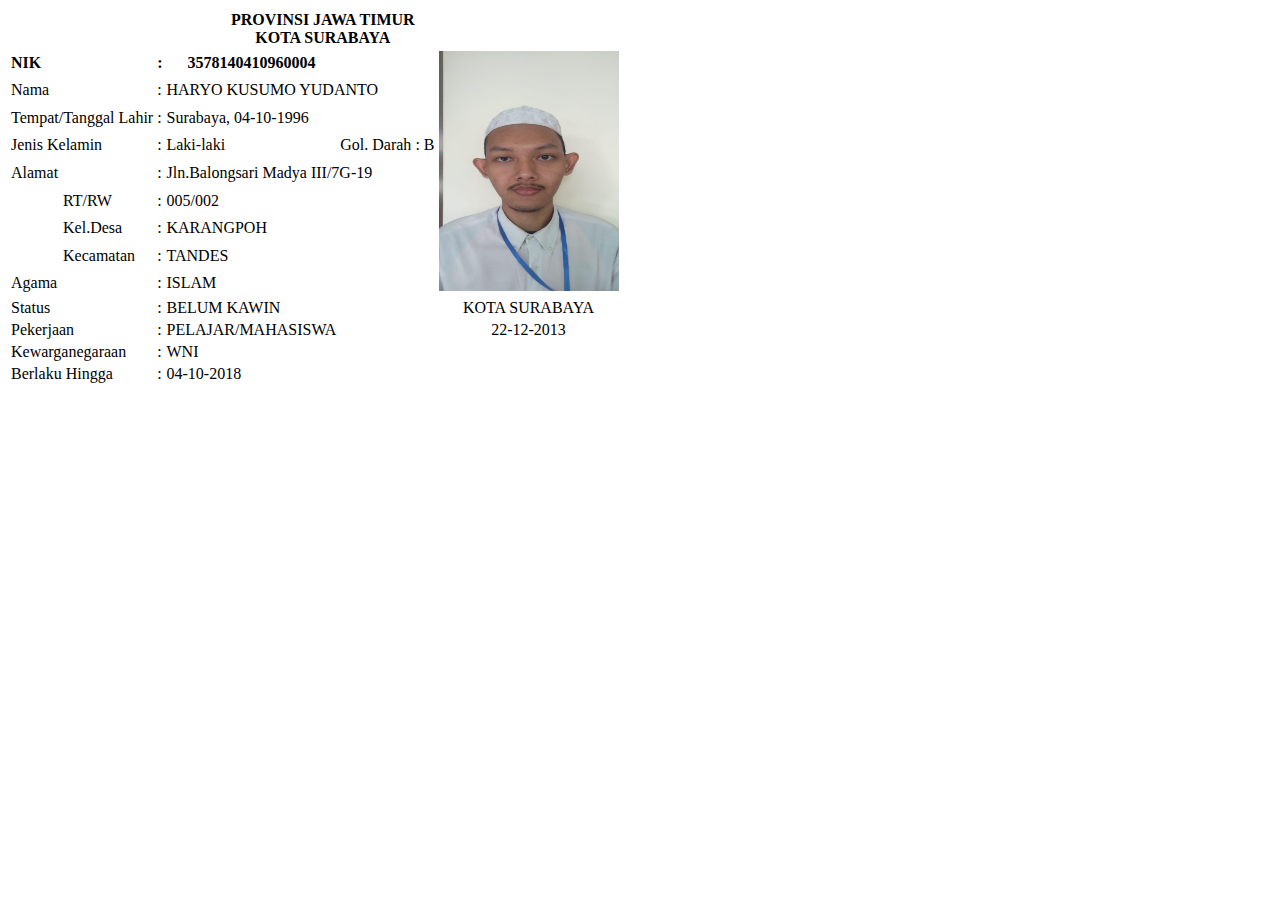
<file: buattablektp.html>
<!DOCTYPE html>
<html>
<head>
    <title>KTP</title>
</head>
<body>
<table>
<tr>
    <th colspan="12">PROVINSI JAWA TIMUR <br> KOTA SURABAYA</th>
</tr>    
<tr>
    <td><b>NIK</b></td>
    <th></th>
    <th>:</th>
    <th>3578140410960004</th>
    <th></th>
    <th></th>
    <th></th>
    <th rowspan="9"><img src="WhatsApp Image 2020-09-04 at 08.34.13 (2).jpeg" width="180" height="240"></th>
</tr>   
<tr>
    <td>Nama</td>
    <td></td>
    <td>:</td>
    <td colspan="3">HARYO KUSUMO YUDANTO</td>
    <td></td>
    <td></td>
    <td></td>
    <td></td>
</tr> 
<tr>
    <td colspan="2">Tempat/Tanggal Lahir</td>
    <td>:</td>
    <td colspan="3">Surabaya, 04-10-1996</td>
    <td></td>
    <td></td>
    <td></td>
    <td></td>
    <td></td>
    <td></td>
</tr>
<tr>
    <td colspan="2">Jenis Kelamin</td>
    <td>:</td>
    <td>Laki-laki</td>
    <td>Gol. Darah</td>
    <td>:</td>
    <td>B</td>
    <td></td>
    <td></td>
    <td></td>
</tr>
<tr>
    <td colspan="2">Alamat</td>
    <td>:</td>
    <td colspan="2">Jln.Balongsari Madya III/7G-19</td>
    <td></td>
    <td></td>
    <td></td>
    <td></td>
    <td></td>
    <td></td>
</tr>
<tr>
    <td></td>
    <td>RT/RW</td>
    <td>:</td>
    <td>005/002</td>
    <td></td>
    <td></td>
    <td></td>
    <td></td>   
</tr>
<tr>
    <td></td>
    <td>Kel.Desa</td>
    <td>:</td>
    <td>KARANGPOH</td>
    <td></td>
    <td></td>
    <td></td>
    <td></td>
</tr>
<tr>
    <td></td>
    <td>Kecamatan</td>
    <td>:</td>
    <td>TANDES</td>
    <td></td>
    <td></td>
    <td></td>
    <td></td>
</tr>
<tr>
    <td colspan="2">Agama</td>
    <td>:</td>
    <td>ISLAM</td>
    <td></td>
    <td></td>
    <td></td>
    <td></td>
    <td></td>
    <td></td>
    <td></td>
</tr>
<tr>
    <td colspan="2">Status</td>
    <td>:</td>
    <td>BELUM KAWIN</td>
    <td></td>
    <td></td>
    <td></td>
    <td><center>KOTA SURABAYA</center></td>
    <td></td>
    <td></td>
    
    
</tr>
<tr>
    <td colspan="2">Pekerjaan</td>
    <td>:</td>
    <td>PELAJAR/MAHASISWA</td>
    <td></td>
    <td></td>
    <td></td>
    <td><center>22-12-2013</center></td>
    <td></td>
    <td></td>
    
</tr>
<tr>
    <td colspan="2">Kewarganegaraan</td>
    <td>:</td>
    <td>WNI</td>
    <td></td>
    <td></td>
    <td></td>
    <td></td>
    <td></td>
    <td></td>
</tr>
<tr>
    <td colspan="2">Berlaku Hingga</td>
    <td>:</td>
    <td>04-10-2018</td>
    <td></td>
    <td></td>
    <td></td>
    <td></td>
    <td></td>
    <td></td>
</tr>
</table>
</body>
</html>
</file>
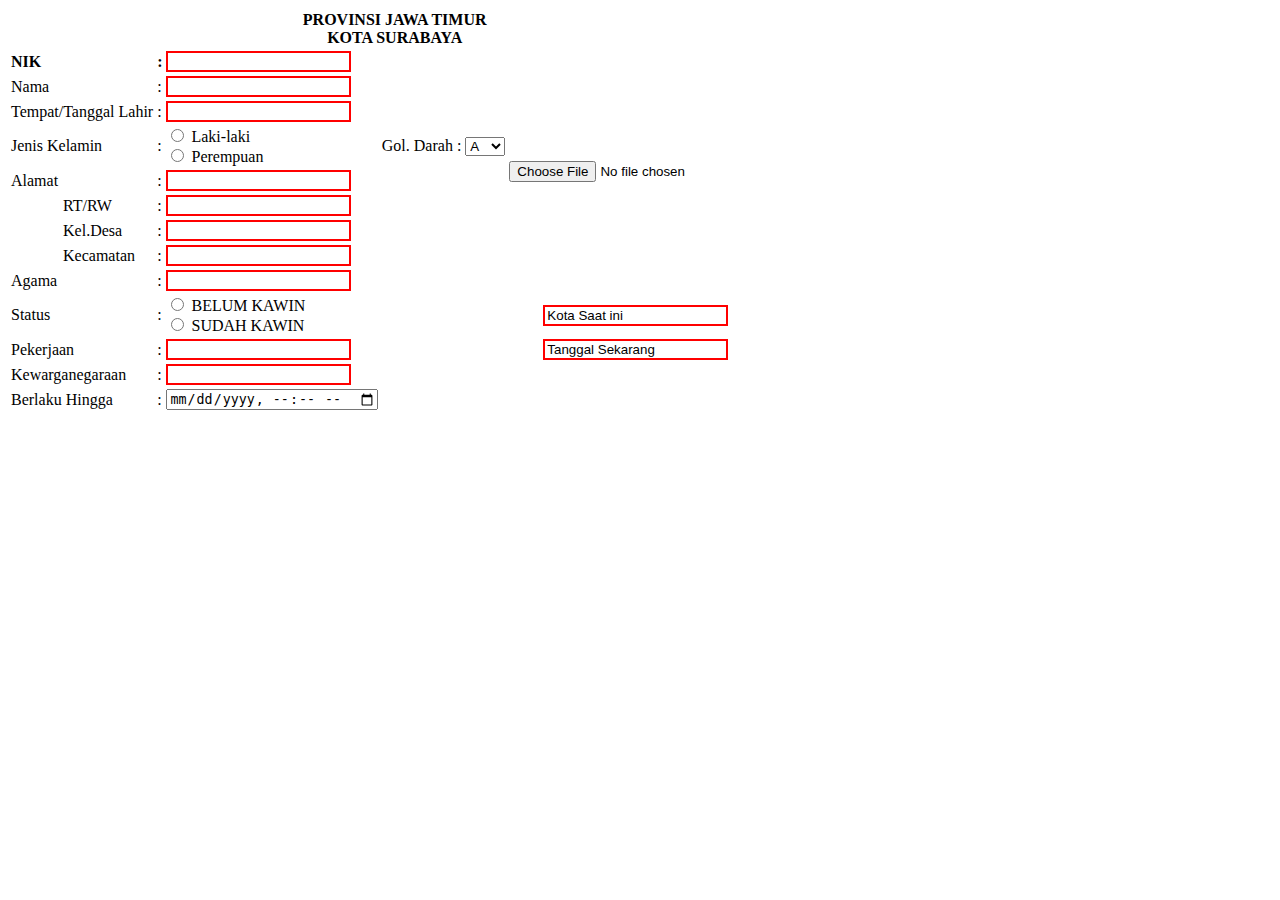
<file: buattablektp2form.html>
<!DOCTYPE html>
<html>
<head>
    <title>KTP</title>
</head>
<style>
input[type=number] {
  box-sizing: border-box;
  border: 2px solid red;
}
input[type=text] {
  box-sizing: border-box;
  border: 2px solid red;
}
</style>
<body>
<table>
<form>
<tr>
    <th colspan="12">PROVINSI JAWA TIMUR <br> KOTA SURABAYA</th>
</tr>    
<tr>
    <td><b>NIK</b></td>
    <th></th>
    <th>:</th>
    <td><input type="number"></td>
    <th></th>
    <th></th>
    <th></th>
    <th rowspan="9"><input type="file" src="myfile" accept="image/png, image/jpeg" width="180" height="240"></th>
</tr>   
<tr>
    <td>Nama</td>
    <td></td>
    <td>:</td>
    <td colspan="3"><input type="text"></td>
    <td></td>
    <td></td>
    <td></td>
    <td></td>
</tr> 
<tr>
    <td colspan="2">Tempat/Tanggal Lahir</td>
    <td>:</td>
    <td colspan="3"><input type="text"></td>
    <td></td>
    <td></td>
    <td></td>
    <td></td>
    <td></td>
    <td></td>
</tr>
<tr>
    <td colspan="2">Jenis Kelamin</td>
    <td>:</td>
    <td><input type="radio" id="male" name="gender" value="male">
        <label for="male">Laki-laki</label><br>
        <input type="radio" id="female" name="gender" value="female">
        <label for="female">Perempuan</label><br></td>
    <td>Gol. Darah</td>
    <td>:</td>
    <td><select id="Gol.Darah" name="Darah">
        <option value="A">A</option>
        <option value="B">B</option>
        <option value="O">O</option>
        <option value="AB">AB</option>
      </select></td>
    <td></td>
    <td></td>
    <td></td>
</tr>
<tr>
    <td colspan="2">Alamat</td>
    <td>:</td>
    <td colspan="2"><input type="text"></td>
    <td></td>
    <td></td>
    <td></td>
    <td></td>
    <td></td>
    <td></td>
</tr>
<tr>
    <td></td>
    <td>RT/RW</td>
    <td>:</td>
    <td><input type="text"></td>
    <td></td>
    <td></td>
    <td></td>
    <td></td>   
</tr>
<tr>
    <td></td>
    <td>Kel.Desa</td>
    <td>:</td>
    <td><input type="text"></td>
    <td></td>
    <td></td>
    <td></td>
    <td></td>
</tr>
<tr>
    <td></td>
    <td>Kecamatan</td>
    <td>:</td>
    <td><input type="text"></td>
    <td></td>
    <td></td>
    <td></td>
    <td></td>
</tr>
<tr>
    <td colspan="2">Agama</td>
    <td>:</td>
    <td><input type="text"></td>
    <td></td>
    <td></td>
    <td></td>
    <td></td>
    <td></td>
    <td></td>
    <td></td>
</tr>
<tr>
    <td colspan="2">Status</td>
    <td>:</td>
    <td><input type="radio" id="male" name="gender" value="male">
        <label for="male">BELUM KAWIN</label><br>
        <input type="radio" id="female" name="gender" value="female">
        <label for="female">SUDAH KAWIN</label><br></td>
    <td></td>
    <td></td>
    <td></td>
    <td><center><input type="text" id="fname" name="fname" value="Kota Saat ini"><br></center></td>
    <td></td>
    <td></td>
    
    
</tr>
<tr>
    <td colspan="2">Pekerjaan</td>
    <td>:</td>
    <td><input type="text"></td>
    <td></td>
    <td></td>
    <td></td>
    <td><center><input type="text" id="fname" name="fname" value="Tanggal Sekarang"><br></center></td>
    <td></td>
    <td></td>
    
</tr>
<tr>
    <td colspan="2">Kewarganegaraan</td>
    <td>:</td>
    <td><input type="text"></td>
    <td></td>
    <td></td>
    <td></td>
    <td></td>
    <td></td>
    <td></td>
</tr>
<tr>
    <td colspan="2">Berlaku Hingga</td>
    <td>:</td>
    <td><input type="datetime-local"></td>
    <td></td>
    <td></td>
    <td></td>
    <td></td>
    <td></td>
    <td></td>
</tr>
</table>
</body>
</html>
</file>
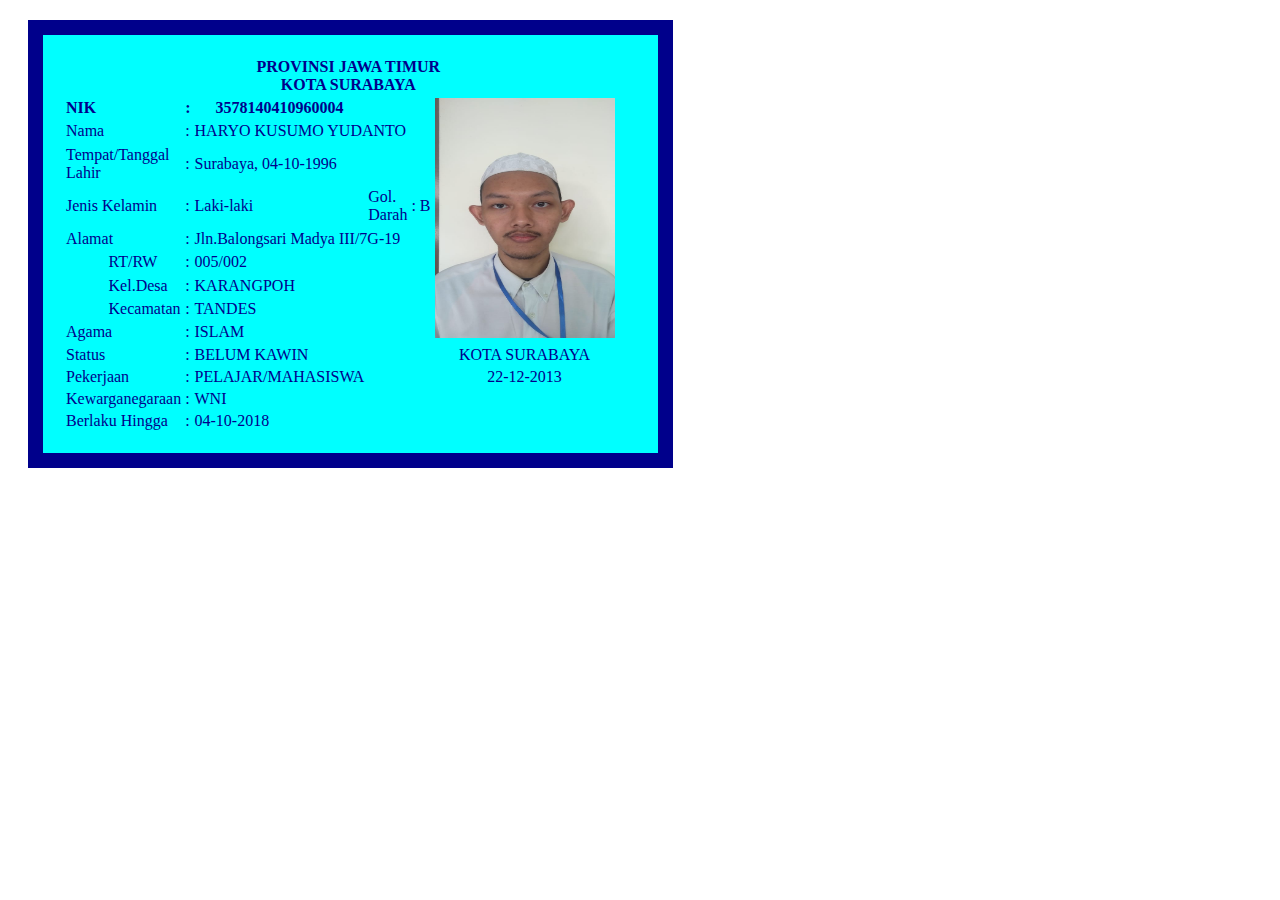
<file: buattablektp3.html>
<!DOCTYPE html>
<html>
<head>
    <title>KTP</title>
    <link rel="stylesheet" href="ktp.css">
</head>
<body>
<table>
<tr>
    <th colspan="12">PROVINSI JAWA TIMUR <br> KOTA SURABAYA</th>
</tr>    
<tr>
    <td><b>NIK</b></td>
    <th></th>
    <th>:</th>
    <th>3578140410960004</th>
    <th></th>
    <th></th>
    <th></th>
    <th rowspan="9"><img src="WhatsApp Image 2020-09-04 at 08.34.13 (2).jpeg" width="180" height="240"></th>
</tr>   
<tr>
    <td>Nama</td>
    <td></td>
    <td>:</td>
    <td colspan="3">HARYO KUSUMO YUDANTO</td>
    <td></td>
    <td></td>
    <td></td>
    <td></td>
</tr> 
<tr>
    <td colspan="2">Tempat/Tanggal Lahir</td>
    <td>:</td>
    <td colspan="3">Surabaya, 04-10-1996</td>
    <td></td>
    <td></td>
    <td></td>
    <td></td>
    <td></td>
    <td></td>
</tr>
<tr>
    <td colspan="2">Jenis Kelamin</td>
    <td>:</td>
    <td>Laki-laki</td>
    <td>Gol. Darah</td>
    <td>:</td>
    <td>B</td>
    <td></td>
    <td></td>
    <td></td>
</tr>
<tr>
    <td colspan="2">Alamat</td>
    <td>:</td>
    <td colspan="2">Jln.Balongsari Madya III/7G-19</td>
    <td></td>
    <td></td>
    <td></td>
    <td></td>
    <td></td>
    <td></td>
</tr>
<tr>
    <td></td>
    <td>RT/RW</td>
    <td>:</td>
    <td>005/002</td>
    <td></td>
    <td></td>
    <td></td>
    <td></td>   
</tr>
<tr>
    <td></td>
    <td>Kel.Desa</td>
    <td>:</td>
    <td>KARANGPOH</td>
    <td></td>
    <td></td>
    <td></td>
    <td></td>
</tr>
<tr>
    <td></td>
    <td>Kecamatan</td>
    <td>:</td>
    <td>TANDES</td>
    <td></td>
    <td></td>
    <td></td>
    <td></td>
</tr>
<tr>
    <td colspan="2">Agama</td>
    <td>:</td>
    <td>ISLAM</td>
    <td></td>
    <td></td>
    <td></td>
    <td></td>
    <td></td>
    <td></td>
    <td></td>
</tr>
<tr>
    <td colspan="2">Status</td>
    <td>:</td>
    <td>BELUM KAWIN</td>
    <td></td>
    <td></td>
    <td></td>
    <td><center>KOTA SURABAYA</center></td>
    <td></td>
    <td></td>
    
    
</tr>
<tr>
    <td colspan="2">Pekerjaan</td>
    <td>:</td>
    <td>PELAJAR/MAHASISWA</td>
    <td></td>
    <td></td>
    <td></td>
    <td><center>22-12-2013</center></td>
    <td></td>
    <td></td>
    
</tr>
<tr>
    <td colspan="2">Kewarganegaraan</td>
    <td>:</td>
    <td>WNI</td>
    <td></td>
    <td></td>
    <td></td>
    <td></td>
    <td></td>
    <td></td>
</tr>
<tr>
    <td colspan="2">Berlaku Hingga</td>
    <td>:</td>
    <td>04-10-2018</td>
    <td></td>
    <td></td>
    <td></td>
    <td></td>
    <td></td>
    <td></td>
</tr>
</table>
</body>
</html>
</file>
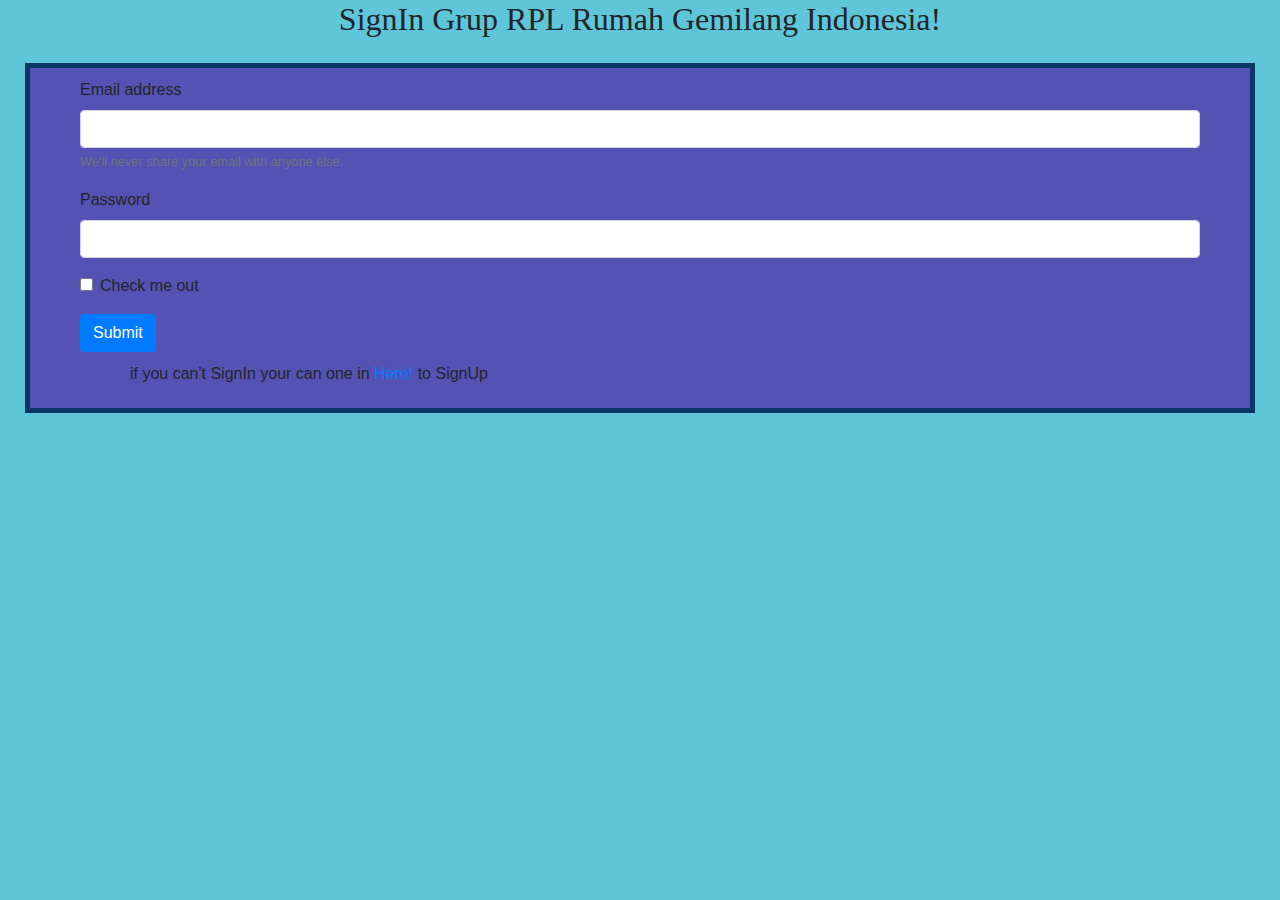
<file: indexsignin.html>
<!DOCTYPE html>
<html>
<head>
    <title>Bootstrap 4 Example</title>
  <meta charset="utf-8">
  <meta name="viewport" content="width=device-width, initial-scale=1">
  <link rel="stylesheet" href="https://maxcdn.bootstrapcdn.com/bootstrap/4.5.2/css/bootstrap.min.css">
  <link rel="stylesheet" href="indexsignup.css">
  <script src="https://ajax.googleapis.com/ajax/libs/jquery/3.5.1/jquery.min.js"></script>
  <script src="https://cdnjs.cloudflare.com/ajax/libs/popper.js/1.16.0/umd/popper.min.js"></script>
  <script src="https://maxcdn.bootstrapcdn.com/bootstrap/4.5.2/js/bootstrap.min.js"></script>
  <link rel="stylesheet" href="https://stackpath.bootstrapcdn.com/bootstrap/4.5.2/css/bootstrap.min.css" integrity="sha384-JcKb8q3iqJ61gNV9KGb8thSsNjpSL0n8PARn9HuZOnIxN0hoP+VmmDGMN5t9UJ0Z" crossorigin="anonymous">
</head>
    <style>
        form {
            display: block;
	        background-color: #5453b3;
            font-family: 'Source Sans Pro', sans-serif;
            font-style: normal;
	        font-weight: 150;
            overflow: visible;
            padding: 10px 50px 10px 50px;
            height: 350px;
            border: 5px solid rgb(11, 54, 102);
            margin: 25px;
	    }
       html,body {
            width: 100%;
            height: 100%;
            background-color: rgb(94, 198, 216);
            }
       h1 {
            text-align: center;
            font-family: Cambria, Cochin, Georgia, Times, 'Times New Roman', serif;
            font-size: xx-large;
            transition-delay: 0.5ms;
            }
	p {
	    margin: 10px 50px 10px 50px;
	</style>
<body>
  <h1>
    SignIn Grup RPL Rumah Gemilang Indonesia!
  </h1>
    <form>
        <div class="form-group">
          <label for="exampleInputEmail1">Email address</label>
          <input type="email" class="form-control" id="exampleInputEmail1" aria-describedby="emailHelp">
          <small id="emailHelp" class="form-text text-muted">We'll never share your email with anyone else.</small>
        </div>
        <div class="form-group">
          <label for="exampleInputPassword1">Password</label>
          <input type="password" class="form-control" id="exampleInputPassword1">
        </div>
        <div class="form-group form-check">
          <input type="checkbox" class="form-check-input" id="exampleCheck1">
          <label class="form-check-label" for="exampleCheck1">Check me out</label>
        </div>
        <button type="submit" class="btn btn-primary">Submit</button>
	<p>if you can't SignIn your can one in <a href="indexsignup.html">Here!</a> to SignUp</p>
      </form>
      
</body>
</html>
</file>
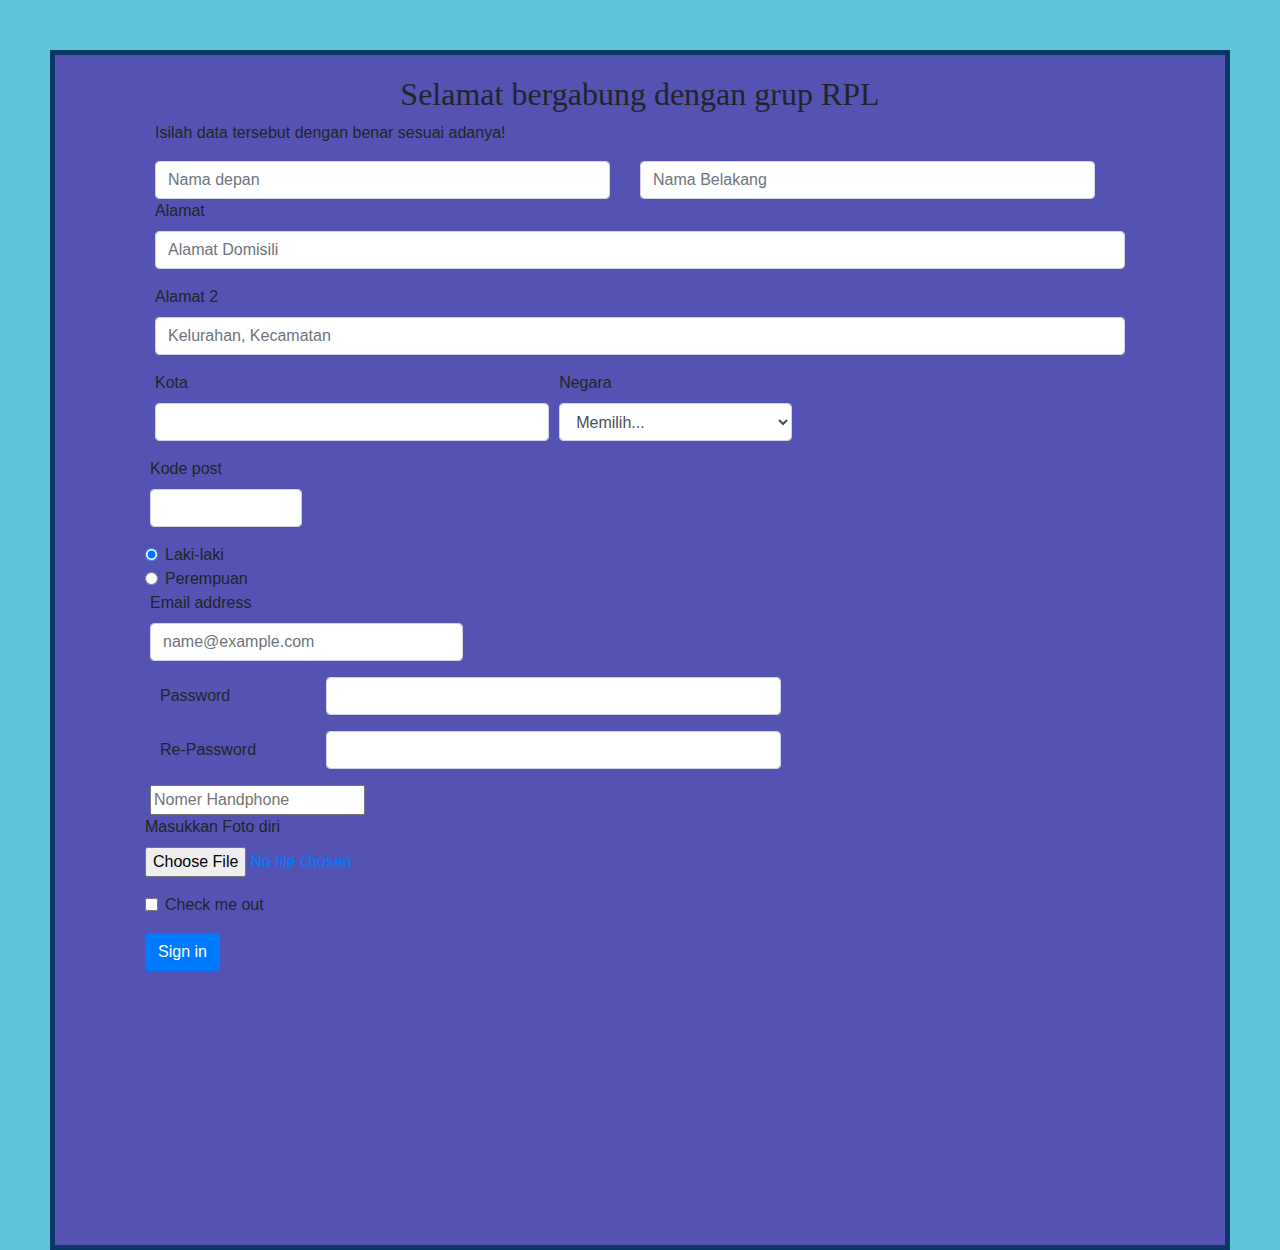
<file: indexsignup.html>
<!DOCTYPE html>
<html lang="en">
<head>
  <title>Bootstrap Example</title>
<!--
SignUp Untuk Bergabung bersama RPL Rumah Gemilang Indonesia

http://rumahgemilang.com/

-->
  <meta charset="utf-8">
  <meta name="viewport" content="width=device-width, initial-scale=1">
  <link rel="stylesheet" href="https://maxcdn.bootstrapcdn.com/bootstrap/4.5.2/css/bootstrap.min.css">
  <link rel="stylesheet" href="indexsignup.css">
  <script src="https://ajax.googleapis.com/ajax/libs/jquery/3.5.1/jquery.min.js"></script>
  <script src="https://cdnjs.cloudflare.com/ajax/libs/popper.js/1.16.0/umd/popper.min.js"></script>
  <script src="https://maxcdn.bootstrapcdn.com/bootstrap/4.5.2/js/bootstrap.min.js"></script>
</head>
<body>
  <header>
    <h1>
        Selamat bergabung dengan grup RPL
    </h1>
    <p>Isilah data tersebut dengan benar sesuai adanya!</p>
    <form>
        <div class="row">
          <div class="col">
            <input type="text" class="form-control" placeholder="Nama depan">
          </div>
          <div class="col">
            <input type="text" class="form-control" placeholder="Nama Belakang">
          </div>
          </div>
          <div class="form-group">
            <label for="inputAddress">Alamat</label>
            <input type="text" class="form-control" id="inputAddress" placeholder="Alamat Domisili">
          </div>
          <div class="form-group">
            <label for="inputAddress2">Alamat 2</label>
            <input type="text" class="form-control" id="inputAddress2" placeholder="Kelurahan, Kecamatan">
          </div>
          <div class="form-row">
            <div class="form-group col-md-5">
              <label for="inputCity">Kota</label>
              <input type="text" class="form-control" id="inputCity">
            </div>
            <div class="form-group col-md-3">
              <label for="inputState">Negara</label>
              <select id="inputState" class="form-control">
                <option selected>Memilih...</option>
                <option>Indonesia</option>
                <option>Enggris</option>
                <option>Arab</option>
                <option>Afrika</option>
                <option>Rusia</option>
              </select>
            </div>
            <div class="form-row">
              <div class="form-group col-md-2">
                <label for="inputCity">Kode post</label>
                <input type="number" class="form-control">
              </div>
            <div class="form-check">
                <input class="form-check-input" type="radio" name="exampleRadios" id="exampleRadios1" value="option1" checked>
                <label class="form-check-label" for="exampleRadios1">
                  Laki-laki
                </label>
              </div>
              <div class="form-check">
                <input class="form-check-input" type="radio" name="exampleRadios" id="exampleRadios2" value="option2">
                <label class="form-check-label" for="exampleRadios2">
                  Perempuan
                </label>
              </div>
            <div class="form-group col-md-4">
            <label for="exampleFormControlInput1">Email address</label>
            <input type="email" class="form-control" id="exampleFormControlInput1" placeholder="name@example.com">
          </div>
          <div class="form-group row-md-2">
            <label for="inputPassword" class="col-sm-2 col-form-label">Password</label>
            <div class="col-sm-6">
              <input type="password" class="form-control" id="inputPassword">
            </div>
          </div>
          <div class="form-group row-md-2">
            <label for="inputPassword" class="col-sm-2 col-form-label">Re-Password</label>
            <div class="col-sm-6">
              <input type="password" class="form-control" id="inputPassword">
            </div>
          </div>
          <div class="col-md-4">
          <input class="form" type="number" placeholder="Nomer Handphone">
          </div>
          <div class="form-group">
            <label for="exampleFormControlFile1">Masukkan Foto diri</label>
            <a href="#"><input type="file" class="form-control-file" id="exampleFormControlFile1"></a>
          </div>
          <div class="form-group">
            <div class="form-check">
              <input class="form-check-input" type="checkbox" id="gridCheck">
              <label class="form-check-label" for="gridCheck">
                Check me out
              </label>
            </div>
          </div>
          <button type="submit" class="btn btn-primary">Sign in</button>
      </form>
    </header>
</body>
</html>
</file>
<file: css/hero-slider.css>
/* -------------------------------- 

Primary style

-------------------------------- */
*, *::after, *::before {
  -webkit-box-sizing: border-box;
  -moz-box-sizing: border-box;
  box-sizing: border-box;
}

html {
  font-size: 62.5%;
}

body {
  font-family: "Open Sans", sans-serif;
  color: #2c343b;
  background-color: #f2f2f2;
}

a {
  color: #d44457;
  text-decoration: none;
}

img {
  max-width: 100%;
}

/* -------------------------------- 

Main Components 

-------------------------------- */
.cd-header {
  position: absolute;
  z-index: 2;
  top: 0;
  left: 0;
  width: 100%;
  height: 50px;
  background-color: #21272c;
  -webkit-font-smoothing: antialiased;
  -moz-osx-font-smoothing: grayscale;
}
@media only screen and (min-width: 768px) {
  .cd-header {
    height: 70px;
    background-color: transparent;
  }
}

#cd-logo {
  float: left;
  margin: 13px 0 0 5%;
}
#cd-logo img {
  display: block;
}
@media only screen and (min-width: 768px) {
  #cd-logo {
    margin: 23px 0 0 5%;
  }
}

.cd-primary-nav {
  /* mobile first - navigation hidden by default, triggered by tap/click on navigation icon */
  float: right;
  margin-right: 5%;
  width: 44px;
  height: 100%;
}
.cd-primary-nav ul {
  position: absolute;
  top: 0;
  left: 0;
  width: 100%;
  -webkit-transform: translateY(-100%);
  -moz-transform: translateY(-100%);
  -ms-transform: translateY(-100%);
  -o-transform: translateY(-100%);
  transform: translateY(-100%);
}
.cd-primary-nav ul.is-visible {
  box-shadow: 0 3px 8px rgba(0, 0, 0, 0.2);
  -webkit-transform: translateY(50px);
  -moz-transform: translateY(50px);
  -ms-transform: translateY(50px);
  -o-transform: translateY(50px);
  transform: translateY(50px);
}
.cd-primary-nav a {
  display: block;
  height: 50px;
  line-height: 50px;
  padding-left: 5%;
  background: #21272c;
  border-top: 1px solid #333c44;
  color: #ffffff;
}
@media only screen and (min-width: 768px) {
  .cd-primary-nav {
    /* reset navigation values */
    width: auto;
    height: auto;
    background: none;
  }
  .cd-primary-nav ul {
    position: static;
    width: auto;
    -webkit-transform: translateY(0);
    -moz-transform: translateY(0);
    -ms-transform: translateY(0);
    -o-transform: translateY(0);
    transform: translateY(0);
    line-height: 70px;
  }
  .cd-primary-nav ul.is-visible {
    -webkit-transform: translateY(0);
    -moz-transform: translateY(0);
    -ms-transform: translateY(0);
    -o-transform: translateY(0);
    transform: translateY(0);
  }
  .cd-primary-nav li {
    display: inline-block;
    margin-left: 1em;
  }
  .cd-primary-nav a {
    display: inline-block;
    height: auto;
    font-weight: 600;
    line-height: normal;
    background: transparent;
    padding: .6em 1em;
    border-top: none;
  }
}

/* -------------------------------- 

Slider

-------------------------------- */
.cd-hero {
  position: relative;
  -webkit-font-smoothing: antialiased;
  -moz-osx-font-smoothing: grayscale;
}

.cd-hero-slider {
  position: relative;
  height: 360px;
  overflow: hidden;
}
.cd-hero-slider li {
  position: absolute;
  top: 0;
  left: 0;
  width: 100%;
  height: 100%;
  -webkit-transform: translateX(100%);
  -moz-transform: translateX(100%);
  -ms-transform: translateX(100%);
  -o-transform: translateX(100%);
  transform: translateX(100%);
}
.cd-hero-slider li.selected {
  /* this is the visible slide */
  position: relative;
  -webkit-transform: translateX(0);
  -moz-transform: translateX(0);
  -ms-transform: translateX(0);
  -o-transform: translateX(0);
  transform: translateX(0);
}
.cd-hero-slider li.move-left {
  /* slide hidden on the left */
  -webkit-transform: translateX(-100%);
  -moz-transform: translateX(-100%);
  -ms-transform: translateX(-100%);
  -o-transform: translateX(-100%);
  transform: translateX(-100%);
}
.cd-hero-slider li.is-moving, .cd-hero-slider li.selected {
  /* the is-moving class is assigned to the slide which is moving outside the viewport */
  -webkit-transition: -webkit-transform 0.5s;
  -moz-transition: -moz-transform 0.5s;
  transition: transform 0.5s;
}
@media only screen and (min-width: 768px) {
  .cd-hero-slider {
    height: 500px;
  }
}
@media only screen and (min-width: 1170px) {
  .cd-hero-slider {
    height: 680px;
  }
}

/* -------------------------------- 

Single slide style

-------------------------------- */
.cd-hero-slider li {
  background-position: center center;
  background-size: cover;
  background-repeat: no-repeat;
}
.cd-hero-slider li:first-of-type {
  background-image: url(../img/slide_01.jpg);
}
.cd-hero-slider li:nth-of-type(2) {
  background-image: url(../img/slide_02.jpg);
}
.cd-hero-slider li:nth-of-type(3) {
  background-image: url(../img/slide_03.jpg);
}
.cd-hero-slider .cd-full-width,
.cd-hero-slider .cd-half-width {
  position: absolute;
  width: 100%;
  height: 100%;
  z-index: 1;
  left: 0;
  top: 0;
  /* this padding is used to align the text */
  padding-top: 80px;
  text-align: center;
  /* Force Hardware Acceleration in WebKit */
  -webkit-backface-visibility: hidden;
  backface-visibility: hidden;
  -webkit-transform: translateZ(0);
  -moz-transform: translateZ(0);
  -ms-transform: translateZ(0);
  -o-transform: translateZ(0);
  transform: translateZ(0);
}
.cd-hero-slider .cd-img-container {
  /* hide image on mobile device */
  display: none;
}
.cd-hero-slider .cd-img-container img {
  position: absolute;
  left: 50%;
  top: 50%;
  bottom: auto;
  right: auto;
  -webkit-transform: translateX(-50%) translateY(-50%);
  -moz-transform: translateX(-50%) translateY(-50%);
  -ms-transform: translateX(-50%) translateY(-50%);
  -o-transform: translateX(-50%) translateY(-50%);
  transform: translateX(-50%) translateY(-50%);
}
.cd-hero-slider .cd-bg-video-wrapper {
  /* hide video on mobile device */
  display: none;
  position: absolute;
  top: 0;
  left: 0;
  width: 100%;
  height: 100%;
  overflow: hidden;
}
.cd-hero-slider .cd-bg-video-wrapper video {
  /* you won't see this element in the html, but it will be injected using js */
  display: block;
  min-height: 100%;
  min-width: 100%;
  max-width: none;
  height: auto;
  width: auto;
  position: absolute;
  left: 50%;
  top: 50%;
  bottom: auto;
  right: auto;
  -webkit-transform: translateX(-50%) translateY(-50%);
  -moz-transform: translateX(-50%) translateY(-50%);
  -ms-transform: translateX(-50%) translateY(-50%);
  -o-transform: translateX(-50%) translateY(-50%);
  transform: translateX(-50%) translateY(-50%);
}
.cd-hero-slider h2, .cd-hero-slider p {
  text-shadow: 0 1px 3px rgba(0, 0, 0, 0.1);
  line-height: 1.2;
  margin: 0 auto 14px;
  color: #ffffff;
  width: 90%;
  max-width: 400px;
}
.cd-hero-slider h2 {
  font-size: 2.4rem;
}
.cd-hero-slider p {
  font-size: 1.4rem;
  line-height: 1.4;
}
.cd-hero-slider .cd-btn {
  display: inline-block;
  padding: 1.2em 1.4em;
  margin-top: .8em;
  background-color: rgba(212, 68, 87, 0.9);
  font-size: 1.3rem;
  font-weight: 700;
  letter-spacing: 1px;
  color: #ffffff;
  text-transform: uppercase;
  box-shadow: 0 3px 6px rgba(0, 0, 0, 0.1);
  -webkit-transition: background-color 0.2s;
  -moz-transition: background-color 0.2s;
  transition: background-color 0.2s;
}
.cd-hero-slider .cd-btn.secondary {
  background-color: rgba(22, 26, 30, 0.8);
}
.cd-hero-slider .cd-btn:nth-of-type(2) {
  margin-left: 1em;
}
.no-touch .cd-hero-slider .cd-btn:hover {
  background-color: #d44457;
}
.no-touch .cd-hero-slider .cd-btn.secondary:hover {
  background-color: #161a1e;
}
@media only screen and (min-width: 768px) {
  .cd-hero-slider .cd-full-width,
  .cd-hero-slider .cd-half-width {
    padding-top: 150px;
  }
  .cd-hero-slider .cd-bg-video-wrapper {
    display: block;
  }
  .cd-hero-slider .cd-half-width {
    width: 45%;
  }
  .cd-hero-slider .cd-half-width:first-of-type {
    left: 5%;
  }
  .cd-hero-slider .cd-half-width:nth-of-type(2) {
    right: 5%;
    left: auto;
  }
  .cd-hero-slider .cd-img-container {
    display: block;
  }
  .cd-hero-slider h2, .cd-hero-slider p {
    max-width: 520px;
  }
  .cd-hero-slider h2 {
    font-size: 2.4em;
    font-weight: 300;
  }
  .cd-hero-slider .cd-btn {
    font-size: 1.4rem;
  }
}
@media only screen and (min-width: 1170px) {
  .cd-hero-slider .cd-full-width,
  .cd-hero-slider .cd-half-width {
    padding-top: 250px;
  }
  .cd-hero-slider h2, .cd-hero-slider p {
    margin-bottom: 20px;
  }
  .cd-hero-slider h2 {
    font-size: 3.2em;
  }
  .cd-hero-slider p {
    font-size: 1.6rem;
  }
}

/* -------------------------------- 

Single slide animation

-------------------------------- */
@media only screen and (min-width: 768px) {
  .cd-hero-slider .cd-half-width {
    opacity: 0;
    -webkit-transform: translateX(40px);
    -moz-transform: translateX(40px);
    -ms-transform: translateX(40px);
    -o-transform: translateX(40px);
    transform: translateX(40px);
  }
  .cd-hero-slider .move-left .cd-half-width {
    -webkit-transform: translateX(-40px);
    -moz-transform: translateX(-40px);
    -ms-transform: translateX(-40px);
    -o-transform: translateX(-40px);
    transform: translateX(-40px);
  }
  .cd-hero-slider .selected .cd-half-width {
    /* this is the visible slide */
    opacity: 1;
    -webkit-transform: translateX(0);
    -moz-transform: translateX(0);
    -ms-transform: translateX(0);
    -o-transform: translateX(0);
    transform: translateX(0);
  }
  .cd-hero-slider .is-moving .cd-half-width {
    /* this is the slide moving outside the viewport 
    wait for the end of the transition on the <li> parent before set opacity to 0 and translate to 40px/-40px */
    -webkit-transition: opacity 0s 0.5s, -webkit-transform 0s 0.5s;
    -moz-transition: opacity 0s 0.5s, -moz-transform 0s 0.5s;
    transition: opacity 0s 0.5s, transform 0s 0.5s;
  }
  .cd-hero-slider li.selected.from-left .cd-half-width:nth-of-type(2),
  .cd-hero-slider li.selected.from-right .cd-half-width:first-of-type {
    /* this is the selected slide - different animation if it's entering from left or right */
    -webkit-transition: opacity 0.4s 0.2s, -webkit-transform 0.5s 0.2s;
    -moz-transition: opacity 0.4s 0.2s, -moz-transform 0.5s 0.2s;
    transition: opacity 0.4s 0.2s, transform 0.5s 0.2s;
  }
  .cd-hero-slider li.selected.from-left .cd-half-width:first-of-type,
  .cd-hero-slider li.selected.from-right .cd-half-width:nth-of-type(2) {
    /* this is the selected slide - different animation if it's entering from left or right */
    -webkit-transition: opacity 0.4s 0.4s, -webkit-transform 0.5s 0.4s;
    -moz-transition: opacity 0.4s 0.4s, -moz-transform 0.5s 0.4s;
    transition: opacity 0.4s 0.4s, transform 0.5s 0.4s;
  }
  .cd-hero-slider .cd-full-width h2,
  .cd-hero-slider .cd-full-width p,
  .cd-hero-slider .cd-full-width .cd-btn {
    opacity: 0;
    -webkit-transform: translateX(100px);
    -moz-transform: translateX(100px);
    -ms-transform: translateX(100px);
    -o-transform: translateX(100px);
    transform: translateX(100px);
  }
  .cd-hero-slider .move-left .cd-full-width h2,
  .cd-hero-slider .move-left .cd-full-width p,
  .cd-hero-slider .move-left .cd-full-width .cd-btn {
    opacity: 0;
    -webkit-transform: translateX(-100px);
    -moz-transform: translateX(-100px);
    -ms-transform: translateX(-100px);
    -o-transform: translateX(-100px);
    transform: translateX(-100px);
  }
  .cd-hero-slider .selected .cd-full-width h2,
  .cd-hero-slider .selected .cd-full-width p,
  .cd-hero-slider .selected .cd-full-width .cd-btn {
    /* this is the visible slide */
    opacity: 1;
    -webkit-transform: translateX(0);
    -moz-transform: translateX(0);
    -ms-transform: translateX(0);
    -o-transform: translateX(0);
    transform: translateX(0);
  }
  .cd-hero-slider li.is-moving .cd-full-width h2,
  .cd-hero-slider li.is-moving .cd-full-width p,
  .cd-hero-slider li.is-moving .cd-full-width .cd-btn {
    /* this is the slide moving outside the viewport 
    wait for the end of the transition on the li parent before set opacity to 0 and translate to 100px/-100px */
    -webkit-transition: opacity 0s 0.5s, -webkit-transform 0s 0.5s;
    -moz-transition: opacity 0s 0.5s, -moz-transform 0s 0.5s;
    transition: opacity 0s 0.5s, transform 0s 0.5s;
  }
  .cd-hero-slider li.selected h2 {
    -webkit-transition: opacity 0.4s 0.2s, -webkit-transform 0.5s 0.2s;
    -moz-transition: opacity 0.4s 0.2s, -moz-transform 0.5s 0.2s;
    transition: opacity 0.4s 0.2s, transform 0.5s 0.2s;
  }
  .cd-hero-slider li.selected p {
    -webkit-transition: opacity 0.4s 0.3s, -webkit-transform 0.5s 0.3s;
    -moz-transition: opacity 0.4s 0.3s, -moz-transform 0.5s 0.3s;
    transition: opacity 0.4s 0.3s, transform 0.5s 0.3s;
  }
  .cd-hero-slider li.selected .cd-btn {
    -webkit-transition: opacity 0.4s 0.4s, -webkit-transform 0.5s 0.4s, background-color 0.2s 0s;
    -moz-transition: opacity 0.4s 0.4s, -moz-transform 0.5s 0.4s, background-color 0.2s 0s;
    transition: opacity 0.4s 0.4s, transform 0.5s 0.4s, background-color 0.2s 0s;
  }
}
/* -------------------------------- 

Slider navigation

-------------------------------- */
.cd-slider-nav {
  display: none;
  position: absolute;
  width: 100%;
  bottom: 0;
  z-index: 2;
  text-align: center;
  height: 55px;
  background-color: rgba(0, 1, 1, 0.5);
}
.cd-slider-nav nav, .cd-slider-nav ul, .cd-slider-nav li, .cd-slider-nav a {
  height: 100%;
}
.cd-slider-nav nav {
  display: inline-block;
  position: relative;
}
.cd-slider-nav .cd-marker {
  position: absolute;
  bottom: 0;
  left: 0;
  width: 60px;
  height: 100%;
  color: #d44457;
  background-color: #ffffff;
  box-shadow: inset 0 2px 0 currentColor;
  -webkit-transition: -webkit-transform 0.2s, box-shadow 0.2s;
  -moz-transition: -moz-transform 0.2s, box-shadow 0.2s;
  transition: transform 0.2s, box-shadow 0.2s;
}
.cd-slider-nav .cd-marker.item-2 {
  -webkit-transform: translateX(100%);
  -moz-transform: translateX(100%);
  -ms-transform: translateX(100%);
  -o-transform: translateX(100%);
  transform: translateX(100%);
}
.cd-slider-nav .cd-marker.item-3 {
  -webkit-transform: translateX(200%);
  -moz-transform: translateX(200%);
  -ms-transform: translateX(200%);
  -o-transform: translateX(200%);
  transform: translateX(200%);
}
.cd-slider-nav .cd-marker.item-4 {
  -webkit-transform: translateX(300%);
  -moz-transform: translateX(300%);
  -ms-transform: translateX(300%);
  -o-transform: translateX(300%);
  transform: translateX(300%);
}
.cd-slider-nav .cd-marker.item-5 {
  -webkit-transform: translateX(400%);
  -moz-transform: translateX(400%);
  -ms-transform: translateX(400%);
  -o-transform: translateX(400%);
  transform: translateX(400%);
}
.cd-slider-nav ul::after {
  clear: both;
  content: "";
  display: table;
}
.cd-slider-nav li {
  display: inline-block;
  width: 60px;
  float: left;
}
.cd-slider-nav li.selected a {
  color: #2c343b;
}
.no-touch .cd-slider-nav li.selected a:hover {
  background-color: transparent;
}
.cd-slider-nav a {
  display: block;
  position: relative;
  padding-top: 35px;
  font-size: 1rem;
  font-weight: 700;
  color: #a8b4be;
  -webkit-transition: background-color 0.2s;
  -moz-transition: background-color 0.2s;
  transition: background-color 0.2s;
}
.cd-slider-nav a::before {
  content: '';
  position: absolute;
  width: 24px;
  height: 24px;
  top: 8px;
  left: 50%;
  right: auto;
  -webkit-transform: translateX(-50%);
  -moz-transform: translateX(-50%);
  -ms-transform: translateX(-50%);
  -o-transform: translateX(-50%);
  transform: translateX(-50%);
}
.no-touch .cd-slider-nav a:hover {
  background-color: rgba(0, 1, 1, 0.5);
}
.cd-slider-nav li:first-of-type a::before {
  background-position: 0 0;
}
.cd-slider-nav li.selected:first-of-type a::before {
  background-position: 0 -24px;
}
.cd-slider-nav li:nth-of-type(2) a::before {
  background-position: -24px 0;
}
.cd-slider-nav li.selected:nth-of-type(2) a::before {
  background-position: -24px -24px;
}
.cd-slider-nav li:nth-of-type(3) a::before {
  background-position: -48px 0;
}
.cd-slider-nav li.selected:nth-of-type(3) a::before {
  background-position: -48px -24px;
}
.cd-slider-nav li:nth-of-type(4) a::before {
  background-position: -72px 0;
}
.cd-slider-nav li.selected:nth-of-type(4) a::before {
  background-position: -72px -24px;
}
.cd-slider-nav li:nth-of-type(5) a::before {
  background-position: -96px 0;
}
.cd-slider-nav li.selected:nth-of-type(5) a::before {
  background-position: -96px -24px;
}
@media only screen and (min-width: 768px) {
  .cd-slider-nav {
    height: 80px;
  }
  .cd-slider-nav .cd-marker,
  .cd-slider-nav li {
    width: 95px;
  }
  .cd-slider-nav a {
    padding-top: 48px;
    font-size: 1.1rem;
    text-transform: uppercase;
  }
  .cd-slider-nav a::before {
    top: 18px;
  }
}

/* -------------------------------- 

Main content

-------------------------------- */
.cd-main-content {
  width: 90%;
  max-width: 768px;
  margin: 0 auto;
  padding: 2em 0;
}
.cd-main-content p {
  font-size: 1.4rem;
  line-height: 1.8;
  color: #999999;
  margin: 2em 0;
}
@media only screen and (min-width: 1170px) {
  .cd-main-content {
    padding: 3em 0;
  }
  .cd-main-content p {
    font-size: 1.6rem;
  }
}

/* -------------------------------- 

Javascript disabled

-------------------------------- */
.no-js .cd-hero-slider li {
  display: none;
}
.no-js .cd-hero-slider li.selected {
  display: block;
}

.no-js .cd-slider-nav {
  display: none;
}
</file>
<file: css/tooplate-style.css>
/*

Template 2089 Meteor

http://www.tooplate.com/view/2089-meteor

*/

* {
    margin: 0;
    padding: 0;
    font-family: 'Open Sans', arial, sans-serif;
}
ul {
	list-style: none;
}
p {
	color: #5a5a5a;
	font-size: 13px;
	letter-spacing: 0.25px;
	line-height: 24px;
}
.primary-button a {
	display: inline-block;
	background-color: #a2cf8d;
	padding: 12px 18px;
	color: #fff;
	font-size: 11px;
	font-weight: 500;
	letter-spacing: 1px;
	text-transform: uppercase;
	text-decoration: none;
	border-radius: 20px;
	transition: all 0.5s;
}
.primary-button a:hover {
	background-color: #5c9d7d;
}
.white-button a {
	display: inline-block;
	background-color: #fff;
	padding: 12px 18px;
	color: #121212;
	font-size: 11px;
	font-weight: 500;
	text-transform: uppercase;
	text-decoration: none;
	border-radius: 20px;
	transition: all 0.5s;
}
.white-button a:hover {
	background-color: #121212;
	color: #fff;
}
.section-heading h4 {
	text-align: center;
	font-size: 17px;
	text-transform: uppercase;
	font-weight: 700;
	color: #121212;
}
.section-heading .line-dec {
	width: 60px;
	height: 3px;
	background-color: #121212;
	margin: 0 auto;
}
.header {
    position: fixed;
    top: 0;
    left: 0;
    width: 100%;
    padding: 0;
    z-index: 10000;
    transition: all 0.2s ease-in-out;
    height: 80px;
    background-color:transparent;  
    
    text-align: center;
    line-height: 40px;
}

.navbar-inverse .navbar-brand, .navbar-inverse .navbar-nav>li>a {
    text-shadow: none;
}

.navbar-brand {
	line-height: 80px;
	padding: 0px;
}

.navbar-nav>li>a {
	color: #fff!important;
	font-size: 13px;
	font-weight: 300;
	text-transform: uppercase;
	text-shadow: none;
	line-height: 80px;
	padding: 0px;
	letter-spacing: 0.5px;
}

.navbar-nav>li {
	margin-left: 45px;
}

.header.active .navbar-nav>li>a {
	font-size: 13px;
	font-weight: 300;
	text-transform: uppercase;
	text-shadow: none;
	color: #121212!important;
}

.header.active {
    background-color: rgba(250, 250, 250, 0.98);
    -webkit-box-shadow: 0 1px 5px rgba(0, 0, 0, 0.25);
    -moz-box-shadow: 0 1px 5px rgba(0, 0, 0, 0.25);
    box-shadow: 0 1px 5px rgba(0, 0, 0, 0.25);
}
.navbar-brand .logo{
	margin-top: 22px;
	background-image: url(../img/white_logo.png);
	display: inline-block;
	width: 125px;
	height: 32px;
	background-repeat: no-repeat;
}
.header.active .navbar-brand .logo{
	margin-top: 22px;
	background-image: url(../img/black_logo.png);
	display: inline-block;
	width: 125px;
	height: 32px;
	background-repeat: no-repeat;
}
#main-nav {
	background-color: transparent;
	background-image: none!important;
}
.header .navbar-brand {
    font-weight: 900;
}
.navbar-inverse {
	background-image: none;
	background-color: transparent;
}
.header .navbar {
    margin: 0;
    border: none;
}
.page-section {
    padding: 80px 0;
}
.navbar-inverse .navbar-toggle {
	margin-top: 22px;
    border-color: #a2cf8d;
    background-color: #a2cf8d;
}
.navbar-inverse .navbar-toggle:hover, .navbar-inverse .navbar-toggle:focus {
	background-color: #a2cf8d;
}
.bootstrap.min.css
.navbar-toggle {
    position: relative;
    float: right;
    padding: 9px 10px;
    margin-top: 15px!important;
    margin-right: 15px;
    margin-bottom: 8px;
    background-color: transparent;
    background-image: none;
    border: 1px solid transparent;
    border-radius: 4px;
}
@media (min-width: 768px) {
    .header .navbar-brand {
        padding-left: 0;
    }
    .navbar-nav {
        float: right;
    }
}
@media (max-width: 480px) {
    .page-section h1 {
        font-size: 3em;
    }
    .page-section h2 {
        font-size: 2em;
    }
    .page-section p {
        font-size: 1em;
        margin: 0 0 20px;
    }
}



/* HERO SLIDER */

.slide-caption {
	color: #fff;
}

.slide-caption span {
	font-size: 14px;
	text-transform: uppercase;
}

.slide-caption h2 {
	font-size: 36px;
	text-transform: uppercase;
	font-weight: 900;
}

.slide-caption p {
	font-size: 13px;
	letter-spacing: 0.25px;
	line-height: 24px;
}

ul.cd-hero-slider {
	margin-bottom: 0px!important;
}

/* WHAT WE DO */

#about {
	background-color: #f4f4f4;
	padding: 80px 0px;
}

#about .section-heading {
	margin-bottom: 60px;
}

.service-item {
	cursor: pointer;
	background-color: #fff;
	text-align: center;
	padding: 30px 20px;
	transition: all 0.7s;
	box-shadow: 0px 0px 15px #cdcdcd;
}

.service-item:hover {
	background-color: #a2cf8d;
}

.service-item h4 {
	font-size: 16px;
	font-weight: 700;
	letter-spacing: 0.5px;
	margin-bottom: 15px;
	margin-top: 25px;
}

.service-item:hover h4 {
	color: #fff;
}

.service-item:hover p {
	color: #fff;
}

.first-service .icon {
	background-image: url(../img/first-service-main.png);
	height: 32px;
	width: 32px;
	display: inline-block;
}

.first-service:hover .icon {
	background-image: url(../img/first-service-white.png);
}

.second-service .icon {
	background-image: url(../img/second-service-main.png);
	height: 32px;
	width: 22px;
	display: inline-block;
}

.second-service:hover .icon {
	background-image: url(../img/second-service-white.png);
}

.third-service .icon {
	background-image: url(../img/third-service-main.png);
	height: 32px;
	width: 32px;
	display: inline-block;
}

.third-service:hover .icon {
	background-image: url(../img/third-service-white.png);
}

.fourth-service .icon {
	background-image: url(../img/fourth-service-main.png);
	height: 32px;
	width: 32px;
	display: inline-block;
}

.fourth-service:hover .icon {
	background-image: url(../img/fourth-service-white.png);
}


#what-we-do {
	background-image: url(../img/what-we-do-bg.png);
	width: 100%;
	background-size: cover;
	background-repeat: no-repeat;
	padding: 80px 0px;
	color: #fff;
}

#what-we-do .right-image img {
	width: 100%;
	overflow: hidden;
}

#what-we-do h4 {
	font-size: 24px;
	font-weight: 700;
	letter-spacing: 0.5px;
	line-height: 30px;
	margin-bottom: 25px;
}

#what-we-do p {
	margin-bottom: 30px;
	color: #fff;
}

#what-we-do ul li {
	display: inline-block;
	margin-right: 15px;
	margin-bottom: 15px;
}



/* PORTFOLIO */

#portfolio {
	text-align: center;
}

.projects-holder .mix {
  display: none;
}

.filter-categories {
  text-align: center;
  margin-bottom: 10px;
  margin-top: 60px;
}

.filter-categories ul li {
  margin: 0px 10px 15px 10px;
  display: inline-block;
}

.filter-categories ul li span {
  cursor: pointer;
  color: #5a5a5a;
  display: inline-block;
  font-size: 14px;
  text-transform: capitalize;
  font-weight: 400;
}

.filter-categories ul li.active span {
  color: #a2cf8d;
}

.project-item {
	margin-top: 30px;
}

.project-item .thumb {
	position: relative;
	text-align: center;
	display: inline-block;
}

.project-item .thumb img {
	width: 100%;
	overflow: hidden;
}

.project-item .hover-effect {
	position: absolute;
	background-color: rgba(162, 207, 141, 0.95);
	width: 100%;
	top: 0;
	bottom: 0;
	opacity: 0;
	visibility: hidden;
	transition: all 0.5s;
}

.project-item .hover-effect i {
	text-align: center;
	margin-top: 35%;
	display: inline-block;
	width: 46px;
	height: 46px;
	background-color: #fff;
	line-height: 46px;
	color: #a2cf8d;
	border-radius: 50%;
	font-size: 18px;
}

.project-item .hover-effect i:hover {
	background-color: #5c9d7d;
	color: #fff;
	transition: all 0.5s;
}

.project-item:hover .hover-effect {
	opacity: 1;
	visibility: visible;
}


/* BLOG */

#blog {
	background-image: url(../img/blog-bg.png);
	background-repeat: no-repeat;
	background-size: cover;
	width: 100%;
}

#blog .section-heading  {
	margin-bottom: 60px;
}

#blog .section-heading h4 {
	color: #fff;
}

#blog .section-heading .line-dec {
	background-color: #fff;
}

#blog .pop, .pop2, .pop3 {
	background-color: #fff;
}

.blog-item {
	cursor: pointer;
	margin-bottom: 30px;
}

.blog-item img {
	width: 100%;
	overflow: hidden;
}

.blog-item .thumb {
	position: relative;
}

.blog-item .text-content {
	position: absolute;
	bottom: 0;
	background-color: rgba(0, 0, 0, 0.5);
	width: 100%;
	padding: 12px 20px;
}

.blog-item .text-content h4 {
	font-size: 16px;
	font-weight: 700;
	color: #fff;
	letter-spacing: 0.5px;
}

.blog-item .text-content span {
	font-size: 12px;
	color: #fff;
}

.blog-item .text-content em {
	font-style: normal;
	font-weight: 700;
	margin-right: 5px;
}

.pop, .pop2, .pop3 {
	z-index: 9999;
	text-align: center;
	padding: 30px;
    display:none;
    position:fixed;
    top:25%;
    left:10.3%;
    width:80%;
    height: auto;
    box-shadow: 0px 0px 25px #7a7a7a;
}

.pop span, .pop2 span, .pop3 span {
	margin-bottom: 20px;
	cursor: pointer;
	width: 44px;
	height: 44px;
	display: inline-block;
	line-height: 44px;
	color: #fff;
	text-align: center;
	background-color: #a2cf8d;
}

.pop span:hover, .pop2 span:hover, .pop3 span:hover {
	background-color: #5c9d7d;
	transition: all 0.5s;
}



/* FUN FACTS */

#fun-facts {
	padding: 100px 0px;
	background-color: #fff;
}

#fun-facts .fact-item {
	background-color: #f4f4f4;
	padding: 30px;
	text-align: center;
}

.fact-item .counter {
	font-size: 24px;
	font-weight: 700;
	color: #a2cf8d;
}

.fact-item span {
	display: inline-block;
	margin-top: 10px;
	font-style: 13px;
	text-transform: uppercase;
	letter-spacing: 0.5px;
	color: #7a7a7a;
}



/* CONTACT US */

#contact .section-heading h4 {
	color: #fff;
}

#contact .section-heading .line-dec {
	background-color: #fff;
}

#contact .section-heading {
	margin-bottom: 60px;
}

#contact {
	background-image: url(../img/contact-bg.png);
	background-repeat: no-repeat;
	width: 100%;
	background-size: cover;
}

#contact .map img {
	width: 100%;
	overflow: hidden;
}

#contact input {
	border-radius: 0px;
	padding-left: 15px;
	font-size: 13px;
	color: #fff;
	background-color: rgba(250, 250, 250, 0.1);
	outline: none;
	border: none;
	box-shadow: none;
	line-height: 50px;
	height: 50px;
	width: 100%;
	margin-bottom: 30px;
}

#contact textarea {
	border-radius: 0px;
	padding-left: 15px;
	font-size: 13px;
	color: #fff;
	background-color: rgba(250, 250, 250, 0.1);
	outline: none;
	border: none;
	box-shadow: none;
	height: 165px;
	max-height: 220px;
	width: 100%;
	margin-bottom: 25px;
}

#contact button {
	display: inline-block;
	background-color: #a2cf8d;
	padding: 12px 18px;
	color: #fff;
	font-size: 11px;
	letter-spacing: 1px;
	font-weight: 500;
	text-transform: uppercase;
	text-decoration: none;
	border-radius: 20px;
}

#contact button:hover {
	color: #fff;
	background-color: #5c9d7d;
	transition: all 0.3s;
}


/* FOOTER */

footer {
	background-color: #202628;
	padding: 20px;
}

footer p {
	font-size: 12px;
	color: #fff;
	margin-bottom: 0px;
	margin-top: 20px;
}

footer em {
	font-style: normal;
	font-weight: 700;
	color: #a2cf8d;
}

footer ul {
	margin-top: 15px;
	float: right;
}

footer ul li {
	display: inline-block;
	margin-left: 5px;
}

footer ul li a {
	font-size: 16px;
	width: 36px;
	height: 36px;
	line-height: 36px;
	text-align: center;
	display: inline-block;
	background-color: #a2cf8d;
	color: #202628;
	border-radius: 50%;
}

footer ul li a:hover {
	color: #202628;
	background-color: #5c9d7d;
	transition: all 0.5s;
}




/* LIGHT BOX */

body:after {
  content: url(../img/close.png) url(../img/loading.gif) url(../img/prev.png) url(../img/next.png);
  display: none;
}

body.lb-disable-scrolling {
  overflow: hidden;
}

.lightboxOverlay {
  position: absolute;
  top: 0;
  left: 0;
  z-index: 99999;
  background-color: black;
  filter: progid:DXImageTransform.Microsoft.Alpha(Opacity=80);
  opacity: 0.8;
  display: none;
}

.lightbox {
  position: absolute;
  margin-top: 5%;
  left: 0;
  width: 100%;
  z-index: 100000;
  text-align: center;
  line-height: 0;
  font-weight: normal;
}

.lightbox .lb-image {
  display: block;
  height: auto;
  max-width: inherit;
  max-height: none;
  border-radius: 3px;

  /* Image border */
  border: 4px solid white;
}

.lightbox a img {
  border: none;
}

.lb-outerContainer {
  position: relative;
  *zoom: 1;
  width: 250px;
  height: 250px;
  margin: 0 auto;
  border-radius: 4px;

  /* Background color behind image.
     This is visible during transitions. */
  background-color: white;
}

.lb-outerContainer:after {
  content: "";
  display: table;
  clear: both;
}

.lb-loader {
  position: absolute;
  top: 43%;
  left: 0;
  height: 25%;
  width: 100%;
  text-align: center;
  line-height: 0;
}

.lb-cancel {
  display: block;
  width: 32px;
  height: 32px;
  margin: 0 auto;
  background: url(../img/loading.gif) no-repeat;
}

.lb-nav {
  position: absolute;
  top: 0;
  left: 0;
  height: 100%;
  width: 100%;
  z-index: 10;
}

.lb-container > .nav {
  left: 0;
}

.lb-nav a {
  outline: none;
  background-image: url('[data-uri]');
}

.lb-prev, .lb-next {
  height: 100%;
  cursor: pointer;
  display: block;
}

.lb-nav a.lb-prev {
  width: 34%;
  left: 0;
  float: left;
  background: url(../img/prev.png) left 48% no-repeat;
  filter: progid:DXImageTransform.Microsoft.Alpha(Opacity=0);
  opacity: 0;
  -webkit-transition: opacity 0.6s;
  -moz-transition: opacity 0.6s;
  -o-transition: opacity 0.6s;
  transition: opacity 0.6s;
}

.lb-nav a.lb-prev:hover {
  filter: progid:DXImageTransform.Microsoft.Alpha(Opacity=100);
  opacity: 1;
}

.lb-nav a.lb-next {
  width: 64%;
  right: 0;
  float: right;
  background: url(../img/next.png) right 48% no-repeat;
  filter: progid:DXImageTransform.Microsoft.Alpha(Opacity=0);
  opacity: 0;
  -webkit-transition: opacity 0.6s;
  -moz-transition: opacity 0.6s;
  -o-transition: opacity 0.6s;
  transition: opacity 0.6s;
}

.lb-nav a.lb-next:hover {
  filter: progid:DXImageTransform.Microsoft.Alpha(Opacity=100);
  opacity: 1;
}

.lb-dataContainer {
  margin: 0 auto;
  padding-top: 5px;
  *zoom: 1;
  width: 100%;
  -moz-border-radius-bottomleft: 4px;
  -webkit-border-bottom-left-radius: 4px;
  border-bottom-left-radius: 4px;
  -moz-border-radius-bottomright: 4px;
  -webkit-border-bottom-right-radius: 4px;
  border-bottom-right-radius: 4px;
}

.lb-dataContainer:after {
  content: "";
  display: table;
  clear: both;
}

.lb-data {
  padding: 0 4px;
  color: #ccc;
}

.lb-data .lb-details {
  width: 85%;
  float: left;
  text-align: left;
  line-height: 1.1em;
}

.lb-data .lb-caption {
  font-size: 13px;
  font-weight: bold;
  line-height: 1em;
}

.lb-data .lb-caption a {
  color: #4ae;
}

.lb-data .lb-number {
  display: block;
  clear: left;
  padding-bottom: 1em;
  font-size: 12px;
  color: #999999;
}

.lb-data .lb-close {
  display: block;
  float: right;
  width: 30px;
  height: 30px;
  background: url(../img/close.png) top right no-repeat;
  text-align: right;
  outline: none;
  filter: progid:DXImageTransform.Microsoft.Alpha(Opacity=70);
  opacity: 0.7;
  -webkit-transition: opacity 0.2s;
  -moz-transition: opacity 0.2s;
  -o-transition: opacity 0.2s;
  transition: opacity 0.2s;
}

.lb-data .lb-close:hover {
  cursor: pointer;
  filter: progid:DXImageTransform.Microsoft.Alpha(Opacity=100);
  opacity: 1;
}



/* RESPONSIVE */

@media (max-width: 767px){
	#main-nav {
		border-color: rgba(250, 250, 250, 0.95);
		margin-top: 16px;
		background-color: rgba(250, 250, 250, 0.95);
		box-shadow: 0px 5px 10px #cdcdcd;
	}
	.navbar-nav {
		padding: 0px;
		margin-top: 0px;
		margin-top: 0px;
	}
	.navbar-nav>li {
		margin-left: 0px;
		border-bottom: 1px solid #eee;
	}
	.navbar-nav>li:last-child {
		border-bottom: none;
	}
	.navbar-nav>li>a {
		line-height: 50px;
		color: #121212!important;
	}
}

@media (max-width: 768px){
	.cd-hero .slide-caption span {
		font-size: 13px;
	}

	.cd-hero .slide-caption h2 {
		font-size: 28px;
	}
}


@media (max-width: 1015px){
	.slide-caption .content-caption p {
		padding: 0 10%;
	}
	.service-item {
		margin-bottom: 30px;
	}
	#what-we-do .right-image {
		margin-top: 60px;
	}
	#blog .pop {
		top: 15%;
		height: 80%;
		overflow-y: scroll;
	}
	.fact-item {
		margin-bottom: 15px;
	}
	.map {
		margin-bottom: 45px;
	}
	footer {
		text-align: center;
	}
	footer ul {
		float: none;
	}
}
</file>
<file: template-haryo/css/templatemo-style.css>
/*

Stimulus Template

http://www.templatemo.com/tm-498-stimulus

*/

body {
	background: #ffffff;
    font-family: 'Source Sans Pro', sans-serif;
    font-style: normal;
	font-weight: 300;
    overflow-x: hidden;
}

html,body {
  width: 100%;
  height: 100%;
}


/*---------------------------------------
    Typorgraphy              
-----------------------------------------*/

h1,h2,h3,h4,h5,h6 {
  font-style: normal;
  font-weight: 300;
}

h1,h2,h3 {
  font-weight: 300;
}

h1 {
  font-size: 42px;
  padding-bottom: 14px;
  margin-bottom: 0px;
}

h2 {
  font-size: 42px;
  line-height: 52px;
  margin-top: 0px;
}

h3 {
  font-size: 26px;
  line-height: 32px;
  padding-bottom: 6px;
}

h4 {
  color: #999;
  font-size: 12px;
  font-weight: normal;
  letter-spacing: 2px;
  text-transform: uppercase;
  padding-top: 6px;
}

h5 {
  color: #666666;
}

strong {
  color: #232B2B;
  font-weight: normal;
}

p {
    color: #888;
    font-size: 16px;
    font-weight: 300;
    line-height: 28px;
    letter-spacing: 0.2px;
}

.section-btn {
  background-color: transparent;
  border: 3px solid #232B2B;
  border-radius: 100px;
  color: #232B2B;
  font-size: 13px;
  font-weight: bold;
  letter-spacing: 1.6px;
  padding: 12px 36px;
  margin-top: 42px;
  transition: all 0.4s ease-in-out;
  text-transform: uppercase;
}

.section-btn:hover {
  background: #E3AE57;
  border-color: transparent;
  color: #ffffff;
}

.btn-success:focus {
  background-color: #000;
  border-color: transparent;
}

.parallax-section {
  background-attachment: fixed !important;
  background-size: cover !important;
}

.section-title {
  position: relative;
  padding-bottom: 22px;
}

#about,
#service,
#experience,
#education,
#contact {
  position: relative;
}

#home .container,
#about .container, 
#experience .container,
#service .container,
#education .container,
#contact .container {
  width: 100%;
  padding: 0;
  margin: 0;
}

#experience .experience-thumb,
#education .education-thumb  {
  padding: 22px 42px 42px 42px;
}

#service,
#quotes,
footer {
  text-align: center;
}

#experience,
#education {
  background: #E9724C;
}

.background-image {
    background-position: 50% 50% !important;
    background-size: cover !important;
    width: 100%;
    height: 100%;
    min-height: 75vh;
    position: absolute;
    top: 0;
    right: 0;
    bottom: 0;
    left: 0;
}

.color-white {
  color: #ffffff;
}

.color-yellow {
  color: #E3AE57;
}

.bg-yellow {
  background: #E3AE57;
}

.bg-white {
  background: #ffffff;
}

.bg-dark {
  background: #161616;
}



/*---------------------------------------
    General               
-----------------------------------------*/

html{
  -webkit-font-smoothing: antialiased;
}

a {
  color: #E3AE57;
  -webkit-transition: 0.5s;
  -o-transition: 0.5s;
  transition: 0.5s;
  text-decoration: none !important;
}
a:hover, a:active, a:focus {
  color: #E3AE57;
  outline: none;
}

* {
  -webkit-box-sizing: border-box;
  -moz-box-sizing: border-box;
  box-sizing: border-box;
}

*:before,
*:after {
  -webkit-box-sizing: border-box;
  -moz-box-sizing: border-box;
  box-sizing: border-box;
}



/*---------------------------------------
    Preloader section              
-----------------------------------------*/

.preloader {
  position: fixed;
  top: 0;
  left: 0;
  width: 100%;
  height: 100%;
  z-index: 99999;
  display: flex;
  flex-flow: row nowrap;
  justify-content: center;
  align-items: center;
  background: none repeat scroll 0 0 #ffffff;
}

.spinner {
  border: 1px solid transparent;
  border-radius: 5px;
  position: relative;
}

.spinner:before {
  content: '';
  box-sizing: border-box;
  position: absolute;
  top: 50%;
  left: 50%;
  width: 30px;
  height: 30px;
  margin-top: -10px;
  margin-left: -10px;
  border-radius: 50%;
  border: 2px solid #E3AE57;
  border-top-color: #f9f9f9;
  animation: spinner .6s linear infinite;
}

@keyframes spinner {
  to {transform: rotate(360deg);}
}

@keyframes spinner {
  to {transform: rotate(360deg);}
}



/*---------------------------------------
    Navigation section              
-----------------------------------------*/

.custom-navbar {
    margin-bottom: 0;
    background-color: #ffffff;
}

.custom-navbar .navbar-brand {
    color: #333;
	text-shadow: 1px 1px #fff;
    font-weight: bold;
    font-size: 24px;
    line-height: 35px;
    letter-spacing: 1px;
}

.custom-navbar .nav li a {
    color: #666;
    font-size: 14px;
    font-weight: 400;
    letter-spacing: 1px;
    text-transform: uppercase;
    line-height: 40px;
    transition: all 0.4s ease-in-out;
}

.custom-navbar .nav li a:hover {
    background: transparent;
    color: #E3AE57;
}

.custom-navbar .navbar-nav > li > a:hover,
.custom-navbar .navbar-nav > li > a:focus {
  background-color: transparent;
}

.custom-navbar .nav li.active > a {
    background-color: transparent;
    color: #E3AE57;
}

.custom-navbar .navbar-toggle {
    border: none;
    padding-top: 10px;
}

.custom-navbar .navbar-toggle {
    background-color: transparent;
}

.custom-navbar .navbar-toggle .icon-bar {
    background: #E3AE57;
    border-color: transparent;
}

@media(min-width:768px) {
    .custom-navbar {
        padding: 12px 0;
        border-bottom: 0;
        background: 0 0; 
    }
    .custom-navbar.top-nav-collapse {
        background: #ffffff;
        box-shadow: 0px 2px 8px 0px rgba(50, 50, 50, 0.08);
        padding: 0;
    }

}



/*---------------------------------------
    Home section              
-----------------------------------------*/

#home h1 {
  padding-bottom: 18px;
}

#home .col-md-6 {
  background: #f1e2d7;
/* light blue color: #c3eafd; */
  padding-right: 0;
  padding-left: 0;
}

#home .home-img {
  background: url('../images/inimedia_informasi.jpg') no-repeat;
  background-size: cover;
  background-position: 50% 50%;
  width: 100%;
  height: 100vh;
}

#home .home-thumb {
  display: -webkit-box;
  display: -webkit-flex;
  display: -ms-flexbox;
  display: flex;
  -webkit-box-align: center;
  -webkit-align-items: center;
  -ms-flex-align: center;
  align-items: center;
  height: 100vh;
  padding: 0 45px 0 45px;
}



/*---------------------------------------
   About section              
-----------------------------------------*/

#about .about-img {
    background: url('../images/WhatsApp Image 2020-09-04 at 08.34.13 (2).jpeg') no-repeat;
}

#about .about-thumb,
#about .skill-thumb {
  padding: 22px 32px 32px 32px;
}

#about .progress {
  background: #ffffff;
  border-radius: 0px;
  box-shadow: none;
  height: 2px;
}

#about .progress-bar-primary {
  background: #232B2B;
}

#about strong,
#about span {
  font-weight: bold;
  display: inline-block;
  padding-bottom: 8px;
}



/*---------------------------------------
    Service section              
-----------------------------------------*/

#service {
  background: #E9724C;
}

#service p {
  font-size: 18px;
  line-height: 30px;
}

#service .service-thumb {
  padding: 52px 22px 52px 22px;
}

#service .service-thumb .fa {
  font-size: 42px;
  padding-bottom: 22px;
}



/*---------------------------------------
    Experience section              
-----------------------------------------*/

#experience .experience-img {
  background: url('../images/glowing-light-blue-abstract-program.jpg') no-repeat;
}

#experience .media-heading {
  margin-bottom: 0px;
}

#experience .media .fa {
  font-size: 42px;
  margin-right: 14px;
}

#experience small {
  color: #633;
  font-weight: bold;
}

/*---------------------------------------
    Education section              
-----------------------------------------*/

#education {
  background: #E3AE57;
}

#education .education-img {
  background: url('../images/13.jpg') no-repeat;
}

#education .media-heading {
  margin-bottom: 0px;
}

#education .media .fa {
  font-size: 42px;
  margin-right: 14px;
}

#education small {
  color: #886D1E;
  font-weight: bold;
}



/*---------------------------------------
   Quotes section              
-----------------------------------------*/

#quotes {
    background: url('../images/3D windows logo wallpaper.jpg') 50% 0 repeat-y fixed;
    background-size: cover;
    background-position: center center;
    color: #ffffff;
    position: relative;
    padding: 100px 0px;
}

#quotes .overlay {
    background: #121212;
    width: 100%;
    height: 100%;
    position: absolute;
    top: 0;
    opacity: 0.7;
}

#quotes .fa {
  font-size: 42px;
  margin-top: 32px;
  margin-bottom: 22px;
}

#quotes p {
  padding-top: 32px;
}


/*---------------------------------------
    Contact section              
-----------------------------------------*/

#contact {
  background: #E9724C;
}

#contact .contact-form,
#contact .contact-thumb {
  padding: 22px 32px 22px 32px;
  min-height: 75vh;
}

#contact .contact-img {
  background: url('../images/light techno line-darkness.jpg') no-repeat;
  min-height: 75vh;
}

#contact .contact-info {
  padding-top: 6px;
  padding-bottom: 6px;
}

#contact .form-control::-moz-placeholder{color:#ffffff;opacity:1}
#contact .form-control:-ms-input-placeholder{color:#ffffff}
#contact .form-control::-webkit-input-placeholder{color:#ffffff}

#contact .form-control {
  background: transparent;
  border: none;
  border-bottom: 1px solid #E3AE57;
  border-radius: 0px;
  box-shadow: none;
  color: #ffffff;
  font-size: 18px;
  margin-top: 10px;
  margin-bottom: 25px;
  transition: all 0.4s ease-in-out;
}

#contact .form-control:focus {
  border-bottom-color: #ffffff;
}

#contact input {
  height: 45px;
}

#contact input[type="submit"] {
  background: #ffffff;
  border: 2px solid transparent;
  border-radius: 40px;
  color: #161616;
  padding-bottom: 10px;
}

#contact input[type="submit"]:hover {
  background: transparent;
  border-color: #ffffff;
  color: #ffffff;
}

#contact .fa {
  padding-right: 10px;
}



/*---------------------------------------
   Footer section              
-----------------------------------------*/

footer {
    padding: 140px 0px;
}



/*---------------------------------------
   Social icon             
-----------------------------------------*/

.social-icon {
    position: relative;
    padding: 0;
    margin: 0;
    text-align: center;
}

.social-icon li {
    display: inline-block;
    list-style: none;
}

.social-icon li a {
    border: 2px solid transparent;
    color: #999;
    border-radius: 100px;
    cursor: pointer;
    font-size: 16px;
    text-decoration: none;
    transition: all 0.4s ease-in-out;
    width: 50px;
    height: 50px;
    line-height: 50px;
    text-align: center;
    vertical-align: middle;
    position: relative;
    margin: 22px 4px 10px 4px;
}

.social-icon li a:hover {
    background: #E3AE57;
    border-color: #ffffff;
    color: #ffffff;
    transform: scale(1.1);
}



/*---------------------------------------
   Mobile Responsive         
-----------------------------------------*/

@media only screen and (max-width: 580px) {
  h1 {
    font-size: 32px;
  }

  h2 {
    font-size: 28px;
    line-height: inherit;
  }

  h3 {
    font-size: 22px;
    line-height: inherit;
  }
}

@media only screen and (max-width: 767px) {
  .custom-navbar .navbar-brand {
    line-height: 18px;
  }

  #home .home-thumb {
    height: auto;
    padding-top: 32px;
    padding-bottom: 12px;
  }

  #home .container,
  #about .container, 
  #experience .container,
  #service .container,
  #education .container,
  #contact .container {
    padding-right: 15px;
    padding-left: 15px;
  }

  #about .col-md-3,
  #experience .col-md-6,
  #education .col-md-6,
  #contact .col-md-3 {
    padding: 0;
    margin: 0;
  }

  .background-image {
    position: relative;
    min-height: 65vh;
  }
}

@media only screen and (max-width: 1024px) {
  .section-title {
    padding-bottom: 12px;
  }

  footer {
    padding: 40px 0;
  }
}
</file>
<file: ktp.css>
table {
background-color: cyan;
  width: 300px;
  border: 15px solid darkblue;
  padding: 20px;
  margin: 20px;
}
th {
    font-family: Cambria, Cochin, Georgia, Times, 'Times New Roman', serif;
    font-size: medium;

}
td {
    font-family: Georgia, 'Times New Roman', Times, serif;
}
tr {
    font-family: 'Lucida Sans', 'Lucida Sans Regular', 'Lucida Grande', 'Lucida Sans Unicode', Geneva, Verdana, sans-serif;
    color: darkblue;
}
</file>
<file: indexsignup.css>
/*

SignUp Untuk Bergabung bersama RPL Rumah Gemilang Indonesia

http://rumahgemilang.com/

*/

header {
    display: block;
	background-color: #5453b3;
    font-family: 'Source Sans Pro', sans-serif;
    font-style: normal;
	font-weight: 300;
    overflow: visible;
    padding: 20px 100px 20px 100px;
    height: 1200px;
    border: 5px solid rgb(11, 54, 102);
    margin: 50px;
    
}

html,body {
  width: 100%;
  height: 100%;
  background-color: rgb(94, 198, 216);
}

div {
    width: 100%;
    display: inline-block;
}
.form-control-file:hover {
	background-color: #660d28;
    transition: all 0.5s;
    width: 100px;
}
h1 {
    text-align: center;
    font-family: Cambria, Cochin, Georgia, Times, 'Times New Roman', serif;
    font-size: xx-large;
    transition-delay: 0.5ms;
}
</file>
